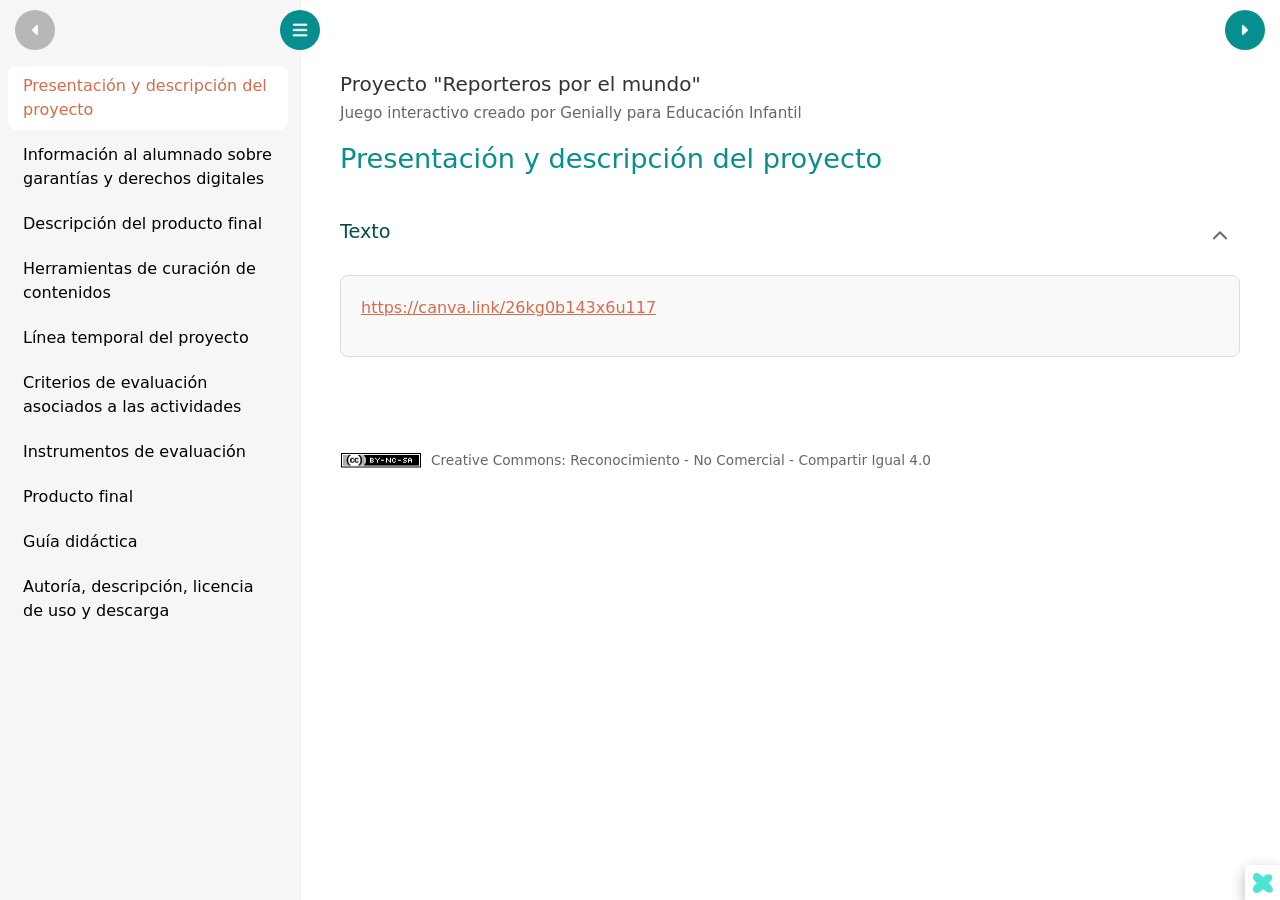
<file: index.html>
<!DOCTYPE html>
<html lang="es" id="exe-index">
<head>
<meta charset="utf-8">
<meta name="generator" content="eXeLearning v4.0.0">
<meta name="viewport" content="width=device-width, initial-scale=1">
<link rel="license" type="text/html" href="https://creativecommons.org/licenses/by-nc-sa/4.0/">
<title>Proyecto &quot;Reporteros por el mundo&quot;</title>
<link rel="icon" type="image/x-icon" href="libs/favicon.ico">
<meta name="description" content="Recurso educativo interactivo dirigido al alumnado de 5 años que, a través de un juego creado con Genially, promueve el conocimiento y la valoración de la diversidad cultural presente en el aula.">
<script>document.querySelector("html").classList.add("js");</script><script src="libs/jquery/jquery.min.js"> </script><script src="libs/common_i18n.js"> </script><script src="libs/common.js"> </script><script src="libs/exe_export.js"> </script><script src="libs/bootstrap/bootstrap.bundle.min.js"> </script><link rel="stylesheet" href="libs/bootstrap/bootstrap.min.css">
<script src="idevices/text/text.js"></script><link rel="stylesheet" href="idevices/text/text.css">
<link rel="stylesheet" href="content/css/base.css"><script src="theme/style.js"> </script><link rel="stylesheet" href="theme/style.css">
</head>
<body class="exe-export exe-web-site">
<script>document.body.className+=" js"</script>
<div class="exe-content exe-export pre-js siteNav-hidden"><a href="#page-mou9gl3y-jixqtzbwj" id="skipNav">Skip to content</a> <nav id="siteNav">
<ul>
<li class="active"> <a href="index.html" class="active main-node no-ch">Presentación y descripción del proyecto</a>
</li>
<li> <a href="html/informacion-al-alumnado-sobre-garantias-y-derechos.html" class="no-ch">Información al alumnado sobre garantías y derechos digitales</a>
</li>
<li> <a href="html/descripcion-del-producto-final.html" class="no-ch">Descripción del producto final</a>
</li>
<li> <a href="html/herramientas-de-curacion-de-contenidos.html" class="no-ch">Herramientas de curación de contenidos</a>
</li>
<li> <a href="html/linea-temporal-del-proyecto.html" class="no-ch">Línea temporal del proyecto</a>
</li>
<li> <a href="html/criterios-de-evaluacion-asociados-a-las-actividade.html" class="no-ch">Criterios de evaluación asociados a las actividades</a>
</li>
<li> <a href="html/instrumentos-de-evaluacion.html" class="no-ch">Instrumentos de evaluación</a>
</li>
<li> <a href="html/producto-final.html" class="no-ch">Producto final</a>
</li>
<li> <a href="html/guia-didactica.html" class="no-ch">Guía didáctica</a>
</li>
<li> <a href="html/autoria-descripcion-licencia-de-uso-y-descarga.html" class="no-ch">Autoría, descripción, licencia de uso y descarga</a>
</li>
</ul>
</nav><main id="page-mou9gl3y-jixqtzbwj" class="page"> 
<header class="main-header">
<div class="package-header"><p class="package-title">Proyecto &quot;Reporteros por el mundo&quot;</p>
<p class="package-subtitle">Juego interactivo creado por Genially para Educación Infantil</p></div>
<div class="page-header"><h1 class="page-title">Presentación y descripción del proyecto</h1></div>
</header><div id="page-content-page-mou9gl3y-jixqtzbwj" class="page-content">
<article id="block-1777984350361-n4fgbhfuq" class="box">
<header class="box-head no-icon">
<h1 class="box-title">Texto</h1>
<button class="box-toggle box-toggle-on" title="Toggle content">
<span>Toggle content</span>
</button></header>
<div class="box-content">
<div id="idevice-1777984350359-xe8jfmt2v" class="idevice_node text" data-idevice-path="idevices/text/" data-idevice-type="text" data-idevice-component-type="json" data-idevice-json-data="{&quot;ideviceId&quot;:&quot;idevice-1777984350359-xe8jfmt2v&quot;}">
<div class="exe-text-template">
    <p><a href="https://canva.link/26kg0b143x6u117" title="">https://canva.link/26kg0b143x6u117</a></p>
</div>
</div>
</div>
</article>
</div></main><div class="nav-buttons">
<span class="nav-button nav-button-left" aria-hidden="true"><span>Anterior</span></span>
<a href="html/informacion-al-alumnado-sobre-garantias-y-derechos.html" title="Siguiente" class="nav-button nav-button-right"><span>Siguiente</span></a>
</div>
<footer id="siteFooter"><div id="siteFooterContent"> <div id="packageLicense" class="cc cc-by-nc-sa"> <p> <span class="license-label">Licencia: </span><a href="https://creativecommons.org/licenses/by-nc-sa/4.0/" class="license">Creative Commons: Reconocimiento - no comercial - compartir igual 4.0</a></p>
</div>
</div></footer>
</div>
<p id="made-with-eXe"> <a href="https://exelearning.net/" target="_blank" rel="noopener"> <span>Creado con eXeLearning <span>(nueva ventana)</span></span></a></p>
</body>
</html>
</file>
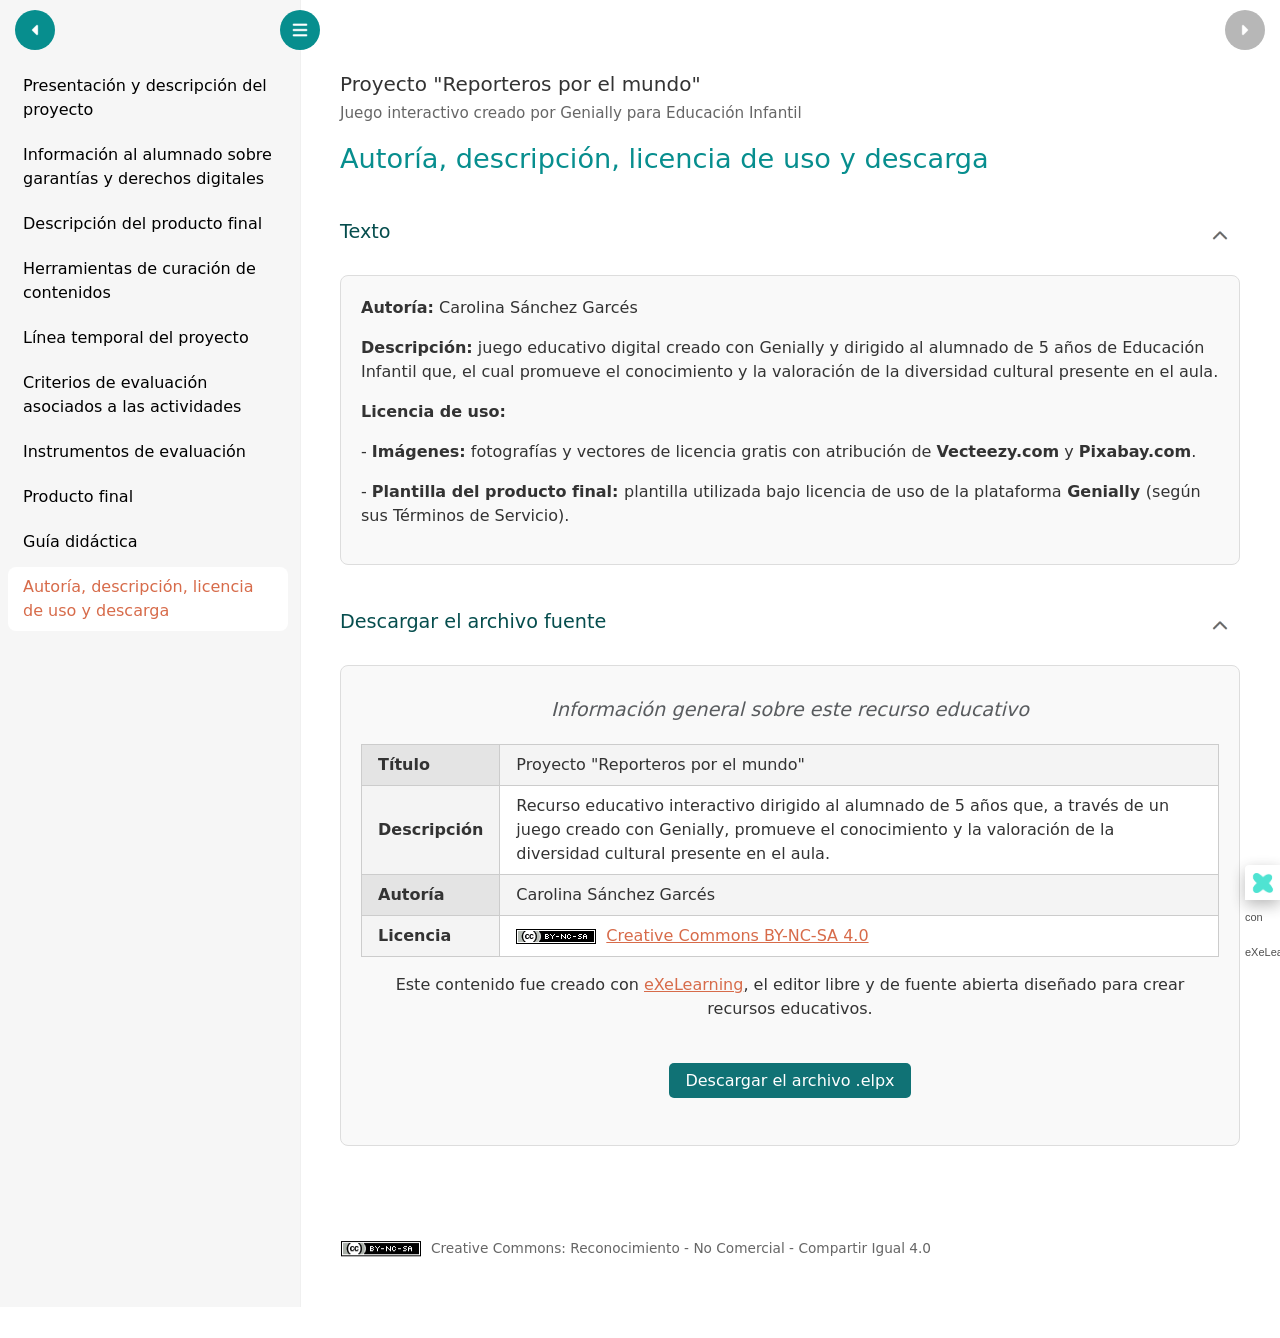
<file: autoria-descripcion-licencia-de-uso-y-descarga.html>
<!DOCTYPE html>
<html lang="es" id="exe-page-mou9gl4k-mrv1vuuxi">
<head>
<meta charset="utf-8">
<meta name="generator" content="eXeLearning v4.0.0">
<meta name="viewport" content="width=device-width, initial-scale=1">
<link rel="license" type="text/html" href="https://creativecommons.org/licenses/by-nc-sa/4.0/">
<title>Autoría, descripción, licencia de uso y descarga | Proyecto &quot;Reporteros por el mundo&quot;</title>
<link rel="icon" type="image/x-icon" href="../libs/favicon.ico">
<meta name="description" content="Recurso educativo interactivo dirigido al alumnado de 5 años que, a través de un juego creado con Genially, promueve el conocimiento y la valoración de la diversidad cultural presente en el aula.">
<script>document.querySelector("html").classList.add("js");</script><script src="../libs/jquery/jquery.min.js"> </script><script src="../libs/common_i18n.js"> </script><script src="../libs/common.js"> </script><script src="../libs/exe_export.js"> </script><script src="../libs/bootstrap/bootstrap.bundle.min.js"> </script><link rel="stylesheet" href="../libs/bootstrap/bootstrap.min.css">
<script src="../idevices/text/text.js"></script><link rel="stylesheet" href="../idevices/text/text.css">
<script src="../idevices/download-source-file/download-source-file.js"></script><link rel="stylesheet" href="../idevices/download-source-file/download-source-file.css">
<script src="../libs/fflate/fflate.umd.js"> </script>
<script src="../libs/exe_elpx_download/exe_elpx_download.js"> </script>
<script src="../libs/fflate/fflate.umd.js"> </script>
<script src="../libs/exe_elpx_download/exe_elpx_download.js"> </script>
<link rel="stylesheet" href="../content/css/base.css"><script src="../theme/style.js"> </script><link rel="stylesheet" href="../theme/style.css">
</head>
<body class="exe-export exe-web-site">
<script>document.body.className+=" js"</script>
<div class="exe-content exe-export pre-js siteNav-hidden"><a href="#page-mou9gl4k-mrv1vuuxi" id="skipNav">Skip to content</a> <nav id="siteNav">
<ul>
<li> <a href="../index.html" class="main-node no-ch">Presentación y descripción del proyecto</a>
</li>
<li> <a href="../html/informacion-al-alumnado-sobre-garantias-y-derechos.html" class="no-ch">Información al alumnado sobre garantías y derechos digitales</a>
</li>
<li> <a href="../html/descripcion-del-producto-final.html" class="no-ch">Descripción del producto final</a>
</li>
<li> <a href="../html/herramientas-de-curacion-de-contenidos.html" class="no-ch">Herramientas de curación de contenidos</a>
</li>
<li> <a href="../html/linea-temporal-del-proyecto.html" class="no-ch">Línea temporal del proyecto</a>
</li>
<li> <a href="../html/criterios-de-evaluacion-asociados-a-las-actividade.html" class="no-ch">Criterios de evaluación asociados a las actividades</a>
</li>
<li> <a href="../html/instrumentos-de-evaluacion.html" class="no-ch">Instrumentos de evaluación</a>
</li>
<li> <a href="../html/producto-final.html" class="no-ch">Producto final</a>
</li>
<li> <a href="../html/guia-didactica.html" class="no-ch">Guía didáctica</a>
</li>
<li class="active"> <a href="../html/autoria-descripcion-licencia-de-uso-y-descarga.html" class="active no-ch">Autoría, descripción, licencia de uso y descarga</a>
</li>
</ul>
</nav><main id="page-mou9gl4k-mrv1vuuxi" class="page"> 
<header class="main-header">
<div class="package-header"><p class="package-title">Proyecto &quot;Reporteros por el mundo&quot;</p>
<p class="package-subtitle">Juego interactivo creado por Genially para Educación Infantil</p></div>
<div class="page-header"><h1 class="page-title">Autoría, descripción, licencia de uso y descarga</h1></div>
</header><div id="page-content-page-mou9gl4k-mrv1vuuxi" class="page-content">
<article id="block-1778002224138-vbauv8f9u" class="box">
<header class="box-head no-icon">
<h1 class="box-title">Texto</h1>
<button class="box-toggle box-toggle-on" title="Toggle content">
<span>Toggle content</span>
</button></header>
<div class="box-content">
<div id="idevice-1778002224126-w56x3irpj" class="idevice_node text" data-idevice-path="../idevices/text/" data-idevice-type="text" data-idevice-component-type="json" data-idevice-json-data="{&quot;ideviceId&quot;:&quot;idevice-1778002224126-w56x3irpj&quot;}">
<div class="exe-text-template">
    <p><strong>Autoría:</strong> Carolina Sánchez Garcés</p>
<p><strong>Descripción:</strong> juego educativo digital creado con Genially y dirigido al alumnado de 5 años de Educación Infantil que, el cual promueve el conocimiento y la valoración de la diversidad cultural presente en el aula.</p>
<p><strong>Licencia de uso:</strong></p>
<p>- <strong>Imágenes:</strong> fotografías y vectores de licencia gratis con atribución de <strong>Vecteezy.com</strong> y <strong>Pixabay.com</strong>.</p>
<p>- <strong>Plantilla del producto final: </strong>plantilla utilizada bajo licencia de uso de la plataforma<strong> Genially </strong>(según sus Términos de Servicio).</p>
</div>
</div>
</div>
</article><article id="block-1778077959359-fjidys1kh" class="box">
<header class="box-head no-icon">
<h1 class="box-title">Descargar el archivo fuente</h1>
<button class="box-toggle box-toggle-on" title="Toggle content">
<span>Toggle content</span>
</button></header>
<div class="box-content">
<div id="idevice-1778077959355-g0uury0vj" class="idevice_node download-source-file" data-idevice-path="../idevices/download-source-file/" data-idevice-type="download-source-file">
<div class="exe-download-package-instructions"><table class="exe-table exe-package-info"><caption>Información general sobre este recurso educativo</caption>
<tbody>
<tr>
<th>Título</th>
<td><span class="exe-prop-title">Proyecto &quot;Reporteros por el mundo&quot;</span></td>
</tr>
<tr>
<th>Descripción</th>
<td><span class="exe-prop-description">Recurso educativo interactivo dirigido al alumnado de 5 años que, a través de un juego creado con Genially, promueve el conocimiento y la valoración de la diversidad cultural presente en el aula.</span></td>
</tr>
<tr>
<th>Autoría</th>
<td><span class="exe-prop-author">Carolina Sánchez Garcés</span></td>
</tr>
<tr>
<th>Licencia</th>
<td><span class="exe-prop-license"><a href="https://creativecommons.org/licenses/by-nc-sa/4.0/" rel="license" class="cc cc-by-nc-sa"><span></span>Creative Commons BY-NC-SA 4.0</a></span></td>
</tr>
</tbody>
</table>
<p style="text-align: center;">Este contenido fue creado con <a href="https://exelearning.net/">eXeLearning</a>, el editor libre y de fuente abierta diseñado para crear recursos educativos.</p></div><p class="exe-download-package-link"><a download="Proyecto &quot;Reporteros por el mundo&quot;.elpx" href="#" onclick="if(typeof downloadElpx==='function')downloadElpx();return false;" style="background-color:#107275;color:#ffffff;">Descargar el archivo .elpx</a></p>
</div>
</div>
</article>
</div></main><div class="nav-buttons">
<a href="../html/guia-didactica.html" title="Anterior" class="nav-button nav-button-left"><span>Anterior</span></a>
<span class="nav-button nav-button-right" aria-hidden="true"><span>Siguiente</span></span>
</div>
<footer id="siteFooter"><div id="siteFooterContent"> <div id="packageLicense" class="cc cc-by-nc-sa"> <p> <span class="license-label">Licencia: </span><a href="https://creativecommons.org/licenses/by-nc-sa/4.0/" class="license">Creative Commons: Reconocimiento - no comercial - compartir igual 4.0</a></p>
</div>
</div></footer>
</div>
<p id="made-with-eXe"> <a href="https://exelearning.net/" target="_blank" rel="noopener"> <span>Creado con eXeLearning <span>(nueva ventana)</span></span></a></p>
<script src="../libs/elpx-manifest.js"> </script>
</body>
</html>
</file>
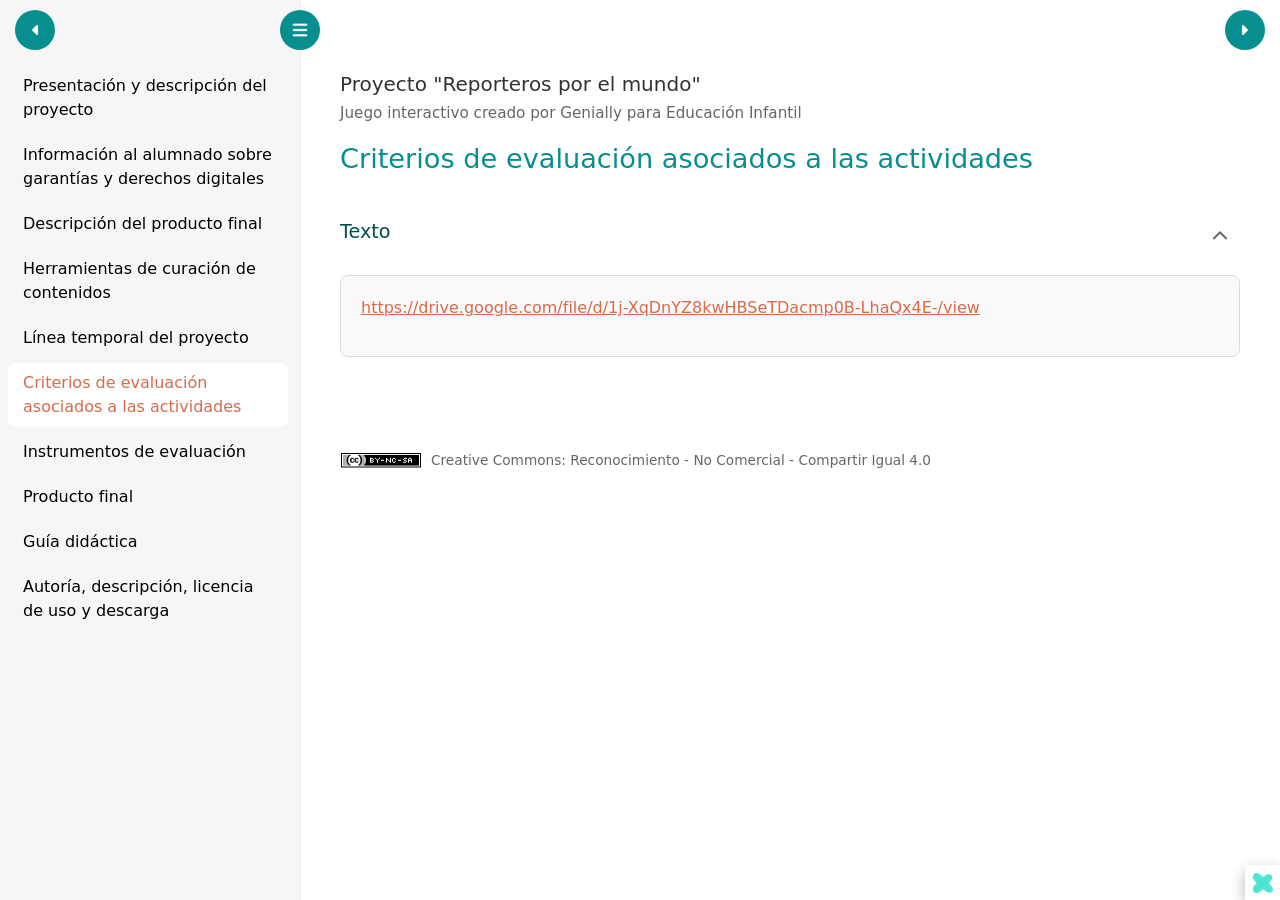
<file: criterios-de-evaluacion-asociados-a-las-actividade.html>
<!DOCTYPE html>
<html lang="es" id="exe-page-mou9gl4c-dib31cq0o">
<head>
<meta charset="utf-8">
<meta name="generator" content="eXeLearning v4.0.0">
<meta name="viewport" content="width=device-width, initial-scale=1">
<link rel="license" type="text/html" href="https://creativecommons.org/licenses/by-nc-sa/4.0/">
<title>Criterios de evaluación asociados a las actividades | Proyecto &quot;Reporteros por el mundo&quot;</title>
<link rel="icon" type="image/x-icon" href="../libs/favicon.ico">
<meta name="description" content="Recurso educativo interactivo dirigido al alumnado de 5 años que, a través de un juego creado con Genially, promueve el conocimiento y la valoración de la diversidad cultural presente en el aula.">
<script>document.querySelector("html").classList.add("js");</script><script src="../libs/jquery/jquery.min.js"> </script><script src="../libs/common_i18n.js"> </script><script src="../libs/common.js"> </script><script src="../libs/exe_export.js"> </script><script src="../libs/bootstrap/bootstrap.bundle.min.js"> </script><link rel="stylesheet" href="../libs/bootstrap/bootstrap.min.css">
<script src="../idevices/text/text.js"></script><link rel="stylesheet" href="../idevices/text/text.css">
<link rel="stylesheet" href="../content/css/base.css"><script src="../theme/style.js"> </script><link rel="stylesheet" href="../theme/style.css">
</head>
<body class="exe-export exe-web-site">
<script>document.body.className+=" js"</script>
<div class="exe-content exe-export pre-js siteNav-hidden"><a href="#page-mou9gl4c-dib31cq0o" id="skipNav">Skip to content</a> <nav id="siteNav">
<ul>
<li> <a href="../index.html" class="main-node no-ch">Presentación y descripción del proyecto</a>
</li>
<li> <a href="../html/informacion-al-alumnado-sobre-garantias-y-derechos.html" class="no-ch">Información al alumnado sobre garantías y derechos digitales</a>
</li>
<li> <a href="../html/descripcion-del-producto-final.html" class="no-ch">Descripción del producto final</a>
</li>
<li> <a href="../html/herramientas-de-curacion-de-contenidos.html" class="no-ch">Herramientas de curación de contenidos</a>
</li>
<li> <a href="../html/linea-temporal-del-proyecto.html" class="no-ch">Línea temporal del proyecto</a>
</li>
<li class="active"> <a href="../html/criterios-de-evaluacion-asociados-a-las-actividade.html" class="active no-ch">Criterios de evaluación asociados a las actividades</a>
</li>
<li> <a href="../html/instrumentos-de-evaluacion.html" class="no-ch">Instrumentos de evaluación</a>
</li>
<li> <a href="../html/producto-final.html" class="no-ch">Producto final</a>
</li>
<li> <a href="../html/guia-didactica.html" class="no-ch">Guía didáctica</a>
</li>
<li> <a href="../html/autoria-descripcion-licencia-de-uso-y-descarga.html" class="no-ch">Autoría, descripción, licencia de uso y descarga</a>
</li>
</ul>
</nav><main id="page-mou9gl4c-dib31cq0o" class="page"> 
<header class="main-header">
<div class="package-header"><p class="package-title">Proyecto &quot;Reporteros por el mundo&quot;</p>
<p class="package-subtitle">Juego interactivo creado por Genially para Educación Infantil</p></div>
<div class="page-header"><h1 class="page-title">Criterios de evaluación asociados a las actividades</h1></div>
</header><div id="page-content-page-mou9gl4c-dib31cq0o" class="page-content">
<article id="block-1777993384700-lecdecq74" class="box">
<header class="box-head no-icon">
<h1 class="box-title">Texto</h1>
<button class="box-toggle box-toggle-on" title="Toggle content">
<span>Toggle content</span>
</button></header>
<div class="box-content">
<div id="idevice-1777993384696-bh5l1gk1h" class="idevice_node text" data-idevice-path="../idevices/text/" data-idevice-type="text" data-idevice-component-type="json" data-idevice-json-data="{&quot;ideviceId&quot;:&quot;idevice-1777993384696-bh5l1gk1h&quot;}">
<div class="exe-text-template">
    <p><a href="https://drive.google.com/file/d/1j-XqDnYZ8kwHBSeTDacmp0B-LhaQx4E-/view" title="">https://drive.google.com/file/d/1j-XqDnYZ8kwHBSeTDacmp0B-LhaQx4E-/view</a></p>
</div>
</div>
</div>
</article>
</div></main><div class="nav-buttons">
<a href="../html/linea-temporal-del-proyecto.html" title="Anterior" class="nav-button nav-button-left"><span>Anterior</span></a>
<a href="../html/instrumentos-de-evaluacion.html" title="Siguiente" class="nav-button nav-button-right"><span>Siguiente</span></a>
</div>
<footer id="siteFooter"><div id="siteFooterContent"> <div id="packageLicense" class="cc cc-by-nc-sa"> <p> <span class="license-label">Licencia: </span><a href="https://creativecommons.org/licenses/by-nc-sa/4.0/" class="license">Creative Commons: Reconocimiento - no comercial - compartir igual 4.0</a></p>
</div>
</div></footer>
</div>
<p id="made-with-eXe"> <a href="https://exelearning.net/" target="_blank" rel="noopener"> <span>Creado con eXeLearning <span>(nueva ventana)</span></span></a></p>
</body>
</html>
</file>
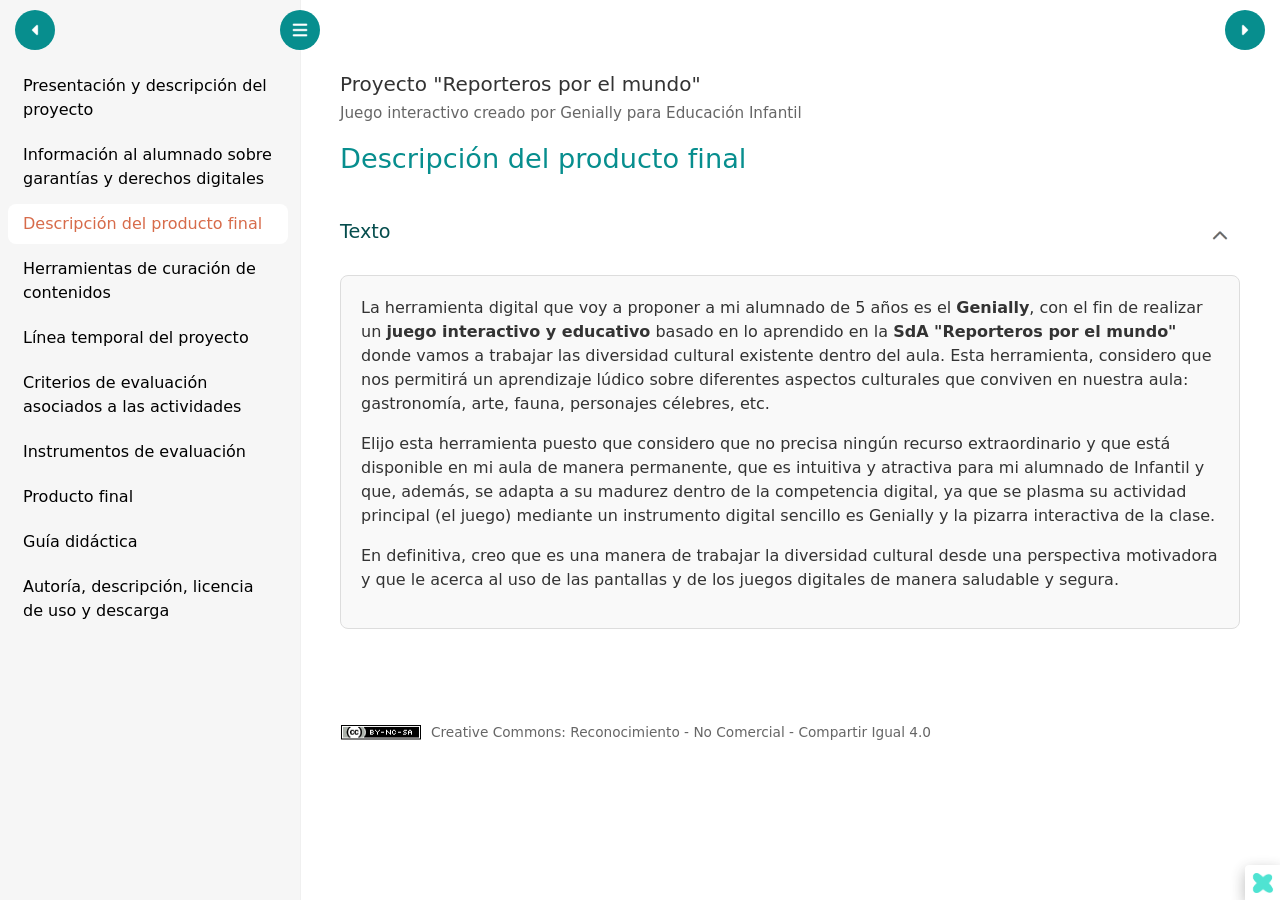
<file: descripcion-del-producto-final.html>
<!DOCTYPE html>
<html lang="es" id="exe-page-mou9gl48-xp9zvwjzy">
<head>
<meta charset="utf-8">
<meta name="generator" content="eXeLearning v4.0.0">
<meta name="viewport" content="width=device-width, initial-scale=1">
<link rel="license" type="text/html" href="https://creativecommons.org/licenses/by-nc-sa/4.0/">
<title>Descripción del producto final | Proyecto &quot;Reporteros por el mundo&quot;</title>
<link rel="icon" type="image/x-icon" href="../libs/favicon.ico">
<meta name="description" content="Recurso educativo interactivo dirigido al alumnado de 5 años que, a través de un juego creado con Genially, promueve el conocimiento y la valoración de la diversidad cultural presente en el aula.">
<script>document.querySelector("html").classList.add("js");</script><script src="../libs/jquery/jquery.min.js"> </script><script src="../libs/common_i18n.js"> </script><script src="../libs/common.js"> </script><script src="../libs/exe_export.js"> </script><script src="../libs/bootstrap/bootstrap.bundle.min.js"> </script><link rel="stylesheet" href="../libs/bootstrap/bootstrap.min.css">
<script src="../idevices/text/text.js"></script><link rel="stylesheet" href="../idevices/text/text.css">
<link rel="stylesheet" href="../content/css/base.css"><script src="../theme/style.js"> </script><link rel="stylesheet" href="../theme/style.css">
</head>
<body class="exe-export exe-web-site">
<script>document.body.className+=" js"</script>
<div class="exe-content exe-export pre-js siteNav-hidden"><a href="#page-mou9gl48-xp9zvwjzy" id="skipNav">Skip to content</a> <nav id="siteNav">
<ul>
<li> <a href="../index.html" class="main-node no-ch">Presentación y descripción del proyecto</a>
</li>
<li> <a href="../html/informacion-al-alumnado-sobre-garantias-y-derechos.html" class="no-ch">Información al alumnado sobre garantías y derechos digitales</a>
</li>
<li class="active"> <a href="../html/descripcion-del-producto-final.html" class="active no-ch">Descripción del producto final</a>
</li>
<li> <a href="../html/herramientas-de-curacion-de-contenidos.html" class="no-ch">Herramientas de curación de contenidos</a>
</li>
<li> <a href="../html/linea-temporal-del-proyecto.html" class="no-ch">Línea temporal del proyecto</a>
</li>
<li> <a href="../html/criterios-de-evaluacion-asociados-a-las-actividade.html" class="no-ch">Criterios de evaluación asociados a las actividades</a>
</li>
<li> <a href="../html/instrumentos-de-evaluacion.html" class="no-ch">Instrumentos de evaluación</a>
</li>
<li> <a href="../html/producto-final.html" class="no-ch">Producto final</a>
</li>
<li> <a href="../html/guia-didactica.html" class="no-ch">Guía didáctica</a>
</li>
<li> <a href="../html/autoria-descripcion-licencia-de-uso-y-descarga.html" class="no-ch">Autoría, descripción, licencia de uso y descarga</a>
</li>
</ul>
</nav><main id="page-mou9gl48-xp9zvwjzy" class="page"> 
<header class="main-header">
<div class="package-header"><p class="package-title">Proyecto &quot;Reporteros por el mundo&quot;</p>
<p class="package-subtitle">Juego interactivo creado por Genially para Educación Infantil</p></div>
<div class="page-header"><h1 class="page-title">Descripción del producto final</h1></div>
</header><div id="page-content-page-mou9gl48-xp9zvwjzy" class="page-content">
<article id="block-1777992386504-ipq7sqeq9" class="box">
<header class="box-head no-icon">
<h1 class="box-title">Texto</h1>
<button class="box-toggle box-toggle-on" title="Toggle content">
<span>Toggle content</span>
</button></header>
<div class="box-content">
<div id="idevice-1777992386499-w4hrx6f3j" class="idevice_node text" data-idevice-path="../idevices/text/" data-idevice-type="text" data-idevice-component-type="json" data-idevice-json-data="{&quot;ideviceId&quot;:&quot;idevice-1777992386499-w4hrx6f3j&quot;}">
<div class="exe-text-template">
    <p>La herramienta digital que voy a proponer a mi alumnado de 5 años es el <strong>Genially</strong>, con el fin de realizar un <strong>juego interactivo y educativo</strong> basado en lo aprendido en la <strong>SdA "Reporteros por el mundo"</strong> donde vamos a trabajar las diversidad cultural existente dentro del aula. Esta herramienta, considero que nos permitirá un aprendizaje lúdico sobre diferentes aspectos culturales que conviven en nuestra aula: gastronomía, arte, fauna, personajes célebres, etc.</p>
<p>Elijo esta herramienta puesto que considero que no precisa ningún recurso extraordinario y que está disponible en mi aula de manera permanente, que es intuitiva y atractiva para mi alumnado de Infantil y que, además, se adapta a su madurez dentro de la competencia digital, ya que se plasma su actividad principal (el juego) mediante un instrumento digital sencillo es Genially y la pizarra interactiva de la clase.</p>
<p>En definitiva, creo que es una manera de trabajar la diversidad cultural desde una perspectiva motivadora y que le acerca al uso de las pantallas y de los juegos digitales de manera saludable y segura.</p>
</div>
</div>
</div>
</article>
</div></main><div class="nav-buttons">
<a href="../html/informacion-al-alumnado-sobre-garantias-y-derechos.html" title="Anterior" class="nav-button nav-button-left"><span>Anterior</span></a>
<a href="../html/herramientas-de-curacion-de-contenidos.html" title="Siguiente" class="nav-button nav-button-right"><span>Siguiente</span></a>
</div>
<footer id="siteFooter"><div id="siteFooterContent"> <div id="packageLicense" class="cc cc-by-nc-sa"> <p> <span class="license-label">Licencia: </span><a href="https://creativecommons.org/licenses/by-nc-sa/4.0/" class="license">Creative Commons: Reconocimiento - no comercial - compartir igual 4.0</a></p>
</div>
</div></footer>
</div>
<p id="made-with-eXe"> <a href="https://exelearning.net/" target="_blank" rel="noopener"> <span>Creado con eXeLearning <span>(nueva ventana)</span></span></a></p>
</body>
</html>
</file>
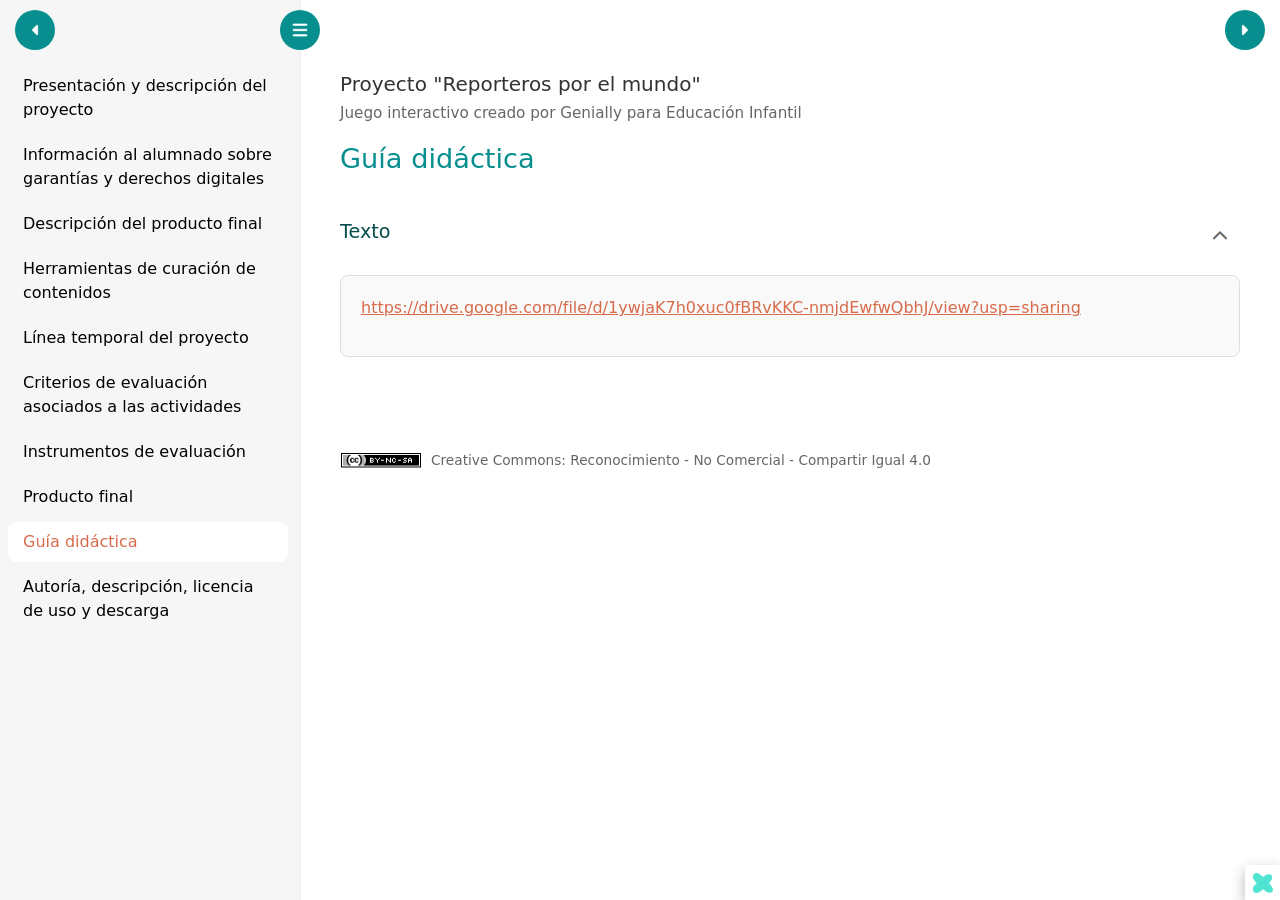
<file: guia-didactica.html>
<!DOCTYPE html>
<html lang="es" id="exe-page-mou9gl4i-x4kkmveyq">
<head>
<meta charset="utf-8">
<meta name="generator" content="eXeLearning v4.0.0">
<meta name="viewport" content="width=device-width, initial-scale=1">
<link rel="license" type="text/html" href="https://creativecommons.org/licenses/by-nc-sa/4.0/">
<title>Guía didáctica | Proyecto &quot;Reporteros por el mundo&quot;</title>
<link rel="icon" type="image/x-icon" href="../libs/favicon.ico">
<meta name="description" content="Recurso educativo interactivo dirigido al alumnado de 5 años que, a través de un juego creado con Genially, promueve el conocimiento y la valoración de la diversidad cultural presente en el aula.">
<script>document.querySelector("html").classList.add("js");</script><script src="../libs/jquery/jquery.min.js"> </script><script src="../libs/common_i18n.js"> </script><script src="../libs/common.js"> </script><script src="../libs/exe_export.js"> </script><script src="../libs/bootstrap/bootstrap.bundle.min.js"> </script><link rel="stylesheet" href="../libs/bootstrap/bootstrap.min.css">
<script src="../idevices/text/text.js"></script><link rel="stylesheet" href="../idevices/text/text.css">
<link rel="stylesheet" href="../content/css/base.css"><script src="../theme/style.js"> </script><link rel="stylesheet" href="../theme/style.css">
</head>
<body class="exe-export exe-web-site">
<script>document.body.className+=" js"</script>
<div class="exe-content exe-export pre-js siteNav-hidden"><a href="#page-mou9gl4i-x4kkmveyq" id="skipNav">Skip to content</a> <nav id="siteNav">
<ul>
<li> <a href="../index.html" class="main-node no-ch">Presentación y descripción del proyecto</a>
</li>
<li> <a href="../html/informacion-al-alumnado-sobre-garantias-y-derechos.html" class="no-ch">Información al alumnado sobre garantías y derechos digitales</a>
</li>
<li> <a href="../html/descripcion-del-producto-final.html" class="no-ch">Descripción del producto final</a>
</li>
<li> <a href="../html/herramientas-de-curacion-de-contenidos.html" class="no-ch">Herramientas de curación de contenidos</a>
</li>
<li> <a href="../html/linea-temporal-del-proyecto.html" class="no-ch">Línea temporal del proyecto</a>
</li>
<li> <a href="../html/criterios-de-evaluacion-asociados-a-las-actividade.html" class="no-ch">Criterios de evaluación asociados a las actividades</a>
</li>
<li> <a href="../html/instrumentos-de-evaluacion.html" class="no-ch">Instrumentos de evaluación</a>
</li>
<li> <a href="../html/producto-final.html" class="no-ch">Producto final</a>
</li>
<li class="active"> <a href="../html/guia-didactica.html" class="active no-ch">Guía didáctica</a>
</li>
<li> <a href="../html/autoria-descripcion-licencia-de-uso-y-descarga.html" class="no-ch">Autoría, descripción, licencia de uso y descarga</a>
</li>
</ul>
</nav><main id="page-mou9gl4i-x4kkmveyq" class="page"> 
<header class="main-header">
<div class="package-header"><p class="package-title">Proyecto &quot;Reporteros por el mundo&quot;</p>
<p class="package-subtitle">Juego interactivo creado por Genially para Educación Infantil</p></div>
<div class="page-header"><h1 class="page-title">Guía didáctica</h1></div>
</header><div id="page-content-page-mou9gl4i-x4kkmveyq" class="page-content">
<article id="block-1777999272015-svglppuep" class="box">
<header class="box-head no-icon">
<h1 class="box-title">Texto</h1>
<button class="box-toggle box-toggle-on" title="Toggle content">
<span>Toggle content</span>
</button></header>
<div class="box-content">
<div id="idevice-1777999271983-mqmqvhwqt" class="idevice_node text" data-idevice-path="../idevices/text/" data-idevice-type="text" data-idevice-component-type="json" data-idevice-json-data="{&quot;ideviceId&quot;:&quot;idevice-1777999271983-mqmqvhwqt&quot;}">
<div class="exe-text-template">
    <p><a href="https://drive.google.com/file/d/1ywjaK7h0xuc0fBRvKKC-nmjdEwfwQbhJ/view?usp=sharing" title="">https://drive.google.com/file/d/1ywjaK7h0xuc0fBRvKKC-nmjdEwfwQbhJ/view?usp=sharing</a></p>
</div>
</div>
</div>
</article>
</div></main><div class="nav-buttons">
<a href="../html/producto-final.html" title="Anterior" class="nav-button nav-button-left"><span>Anterior</span></a>
<a href="../html/autoria-descripcion-licencia-de-uso-y-descarga.html" title="Siguiente" class="nav-button nav-button-right"><span>Siguiente</span></a>
</div>
<footer id="siteFooter"><div id="siteFooterContent"> <div id="packageLicense" class="cc cc-by-nc-sa"> <p> <span class="license-label">Licencia: </span><a href="https://creativecommons.org/licenses/by-nc-sa/4.0/" class="license">Creative Commons: Reconocimiento - no comercial - compartir igual 4.0</a></p>
</div>
</div></footer>
</div>
<p id="made-with-eXe"> <a href="https://exelearning.net/" target="_blank" rel="noopener"> <span>Creado con eXeLearning <span>(nueva ventana)</span></span></a></p>
</body>
</html>
</file>
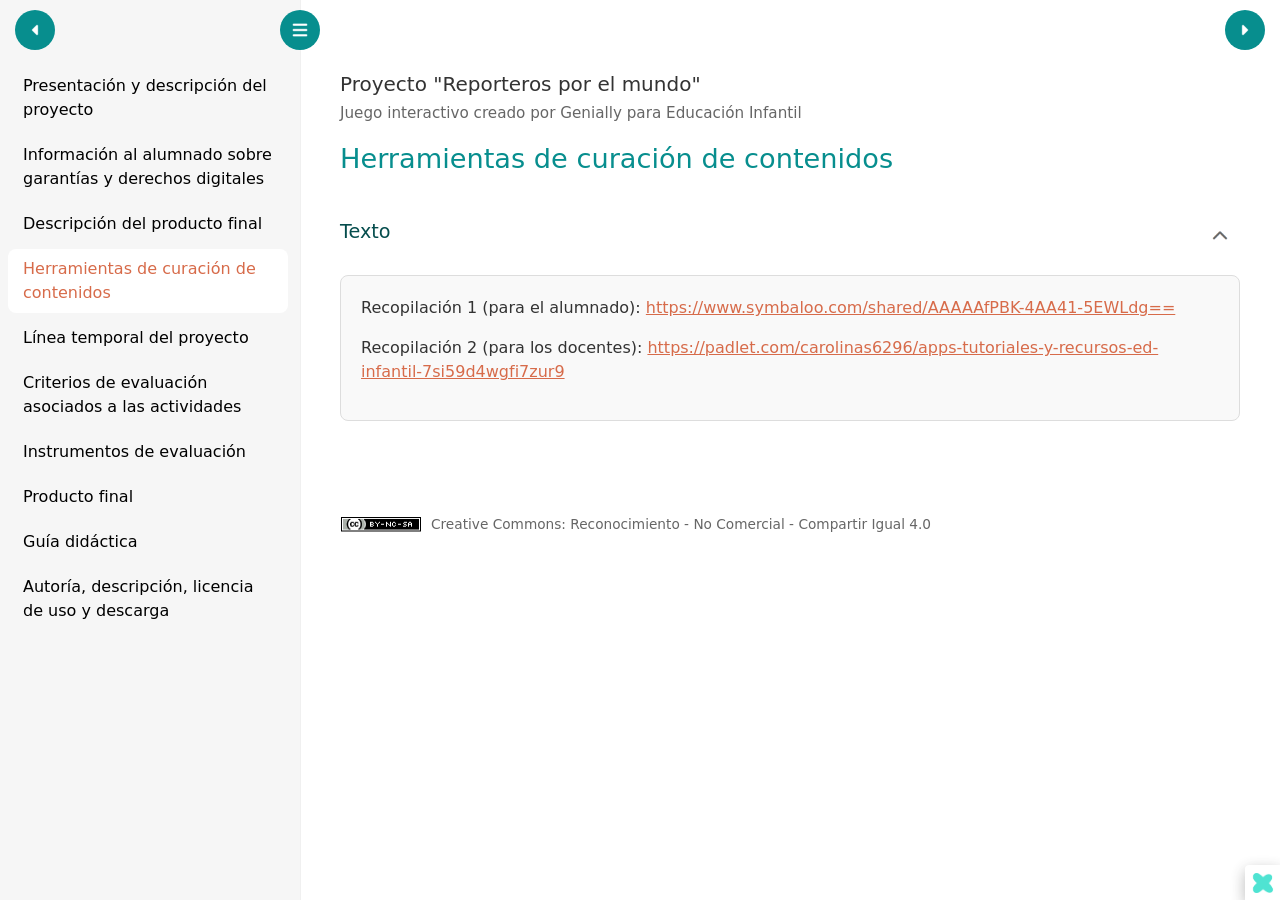
<file: herramientas-de-curacion-de-contenidos.html>
<!DOCTYPE html>
<html lang="es" id="exe-page-mou9gl49-jbxe34x9n">
<head>
<meta charset="utf-8">
<meta name="generator" content="eXeLearning v4.0.0">
<meta name="viewport" content="width=device-width, initial-scale=1">
<link rel="license" type="text/html" href="https://creativecommons.org/licenses/by-nc-sa/4.0/">
<title>Herramientas de curación de contenidos | Proyecto &quot;Reporteros por el mundo&quot;</title>
<link rel="icon" type="image/x-icon" href="../libs/favicon.ico">
<meta name="description" content="Recurso educativo interactivo dirigido al alumnado de 5 años que, a través de un juego creado con Genially, promueve el conocimiento y la valoración de la diversidad cultural presente en el aula.">
<script>document.querySelector("html").classList.add("js");</script><script src="../libs/jquery/jquery.min.js"> </script><script src="../libs/common_i18n.js"> </script><script src="../libs/common.js"> </script><script src="../libs/exe_export.js"> </script><script src="../libs/bootstrap/bootstrap.bundle.min.js"> </script><link rel="stylesheet" href="../libs/bootstrap/bootstrap.min.css">
<script src="../idevices/text/text.js"></script><link rel="stylesheet" href="../idevices/text/text.css">
<link rel="stylesheet" href="../content/css/base.css"><script src="../theme/style.js"> </script><link rel="stylesheet" href="../theme/style.css">
</head>
<body class="exe-export exe-web-site">
<script>document.body.className+=" js"</script>
<div class="exe-content exe-export pre-js siteNav-hidden"><a href="#page-mou9gl49-jbxe34x9n" id="skipNav">Skip to content</a> <nav id="siteNav">
<ul>
<li> <a href="../index.html" class="main-node no-ch">Presentación y descripción del proyecto</a>
</li>
<li> <a href="../html/informacion-al-alumnado-sobre-garantias-y-derechos.html" class="no-ch">Información al alumnado sobre garantías y derechos digitales</a>
</li>
<li> <a href="../html/descripcion-del-producto-final.html" class="no-ch">Descripción del producto final</a>
</li>
<li class="active"> <a href="../html/herramientas-de-curacion-de-contenidos.html" class="active no-ch">Herramientas de curación de contenidos</a>
</li>
<li> <a href="../html/linea-temporal-del-proyecto.html" class="no-ch">Línea temporal del proyecto</a>
</li>
<li> <a href="../html/criterios-de-evaluacion-asociados-a-las-actividade.html" class="no-ch">Criterios de evaluación asociados a las actividades</a>
</li>
<li> <a href="../html/instrumentos-de-evaluacion.html" class="no-ch">Instrumentos de evaluación</a>
</li>
<li> <a href="../html/producto-final.html" class="no-ch">Producto final</a>
</li>
<li> <a href="../html/guia-didactica.html" class="no-ch">Guía didáctica</a>
</li>
<li> <a href="../html/autoria-descripcion-licencia-de-uso-y-descarga.html" class="no-ch">Autoría, descripción, licencia de uso y descarga</a>
</li>
</ul>
</nav><main id="page-mou9gl49-jbxe34x9n" class="page"> 
<header class="main-header">
<div class="package-header"><p class="package-title">Proyecto &quot;Reporteros por el mundo&quot;</p>
<p class="package-subtitle">Juego interactivo creado por Genially para Educación Infantil</p></div>
<div class="page-header"><h1 class="page-title">Herramientas de curación de contenidos</h1></div>
</header><div id="page-content-page-mou9gl49-jbxe34x9n" class="page-content">
<article id="block-1777992485196-s76acnejn" class="box">
<header class="box-head no-icon">
<h1 class="box-title">Texto</h1>
<button class="box-toggle box-toggle-on" title="Toggle content">
<span>Toggle content</span>
</button></header>
<div class="box-content">
<div id="idevice-1777992485191-ow3zgi7bz" class="idevice_node text" data-idevice-path="../idevices/text/" data-idevice-type="text" data-idevice-component-type="json" data-idevice-json-data="{&quot;ideviceId&quot;:&quot;idevice-1777992485191-ow3zgi7bz&quot;}">
<div class="exe-text-template">
    <p>Recopilación 1 (para el alumnado): <a href="https://www.symbaloo.com/shared/AAAAAfPBK-4AA41-5EWLdg==" title="">https://www.symbaloo.com/shared/AAAAAfPBK-4AA41-5EWLdg==</a></p>
<p>Recopilación 2 (para los docentes): <a href="https://padlet.com/carolinas6296/apps-tutoriales-y-recursos-ed-infantil-7si59d4wgfi7zur9" title="">https://padlet.com/carolinas6296/apps-tutoriales-y-recursos-ed-infantil-7si59d4wgfi7zur9</a></p>
</div>
</div>
</div>
</article>
</div></main><div class="nav-buttons">
<a href="../html/descripcion-del-producto-final.html" title="Anterior" class="nav-button nav-button-left"><span>Anterior</span></a>
<a href="../html/linea-temporal-del-proyecto.html" title="Siguiente" class="nav-button nav-button-right"><span>Siguiente</span></a>
</div>
<footer id="siteFooter"><div id="siteFooterContent"> <div id="packageLicense" class="cc cc-by-nc-sa"> <p> <span class="license-label">Licencia: </span><a href="https://creativecommons.org/licenses/by-nc-sa/4.0/" class="license">Creative Commons: Reconocimiento - no comercial - compartir igual 4.0</a></p>
</div>
</div></footer>
</div>
<p id="made-with-eXe"> <a href="https://exelearning.net/" target="_blank" rel="noopener"> <span>Creado con eXeLearning <span>(nueva ventana)</span></span></a></p>
</body>
</html>
</file>
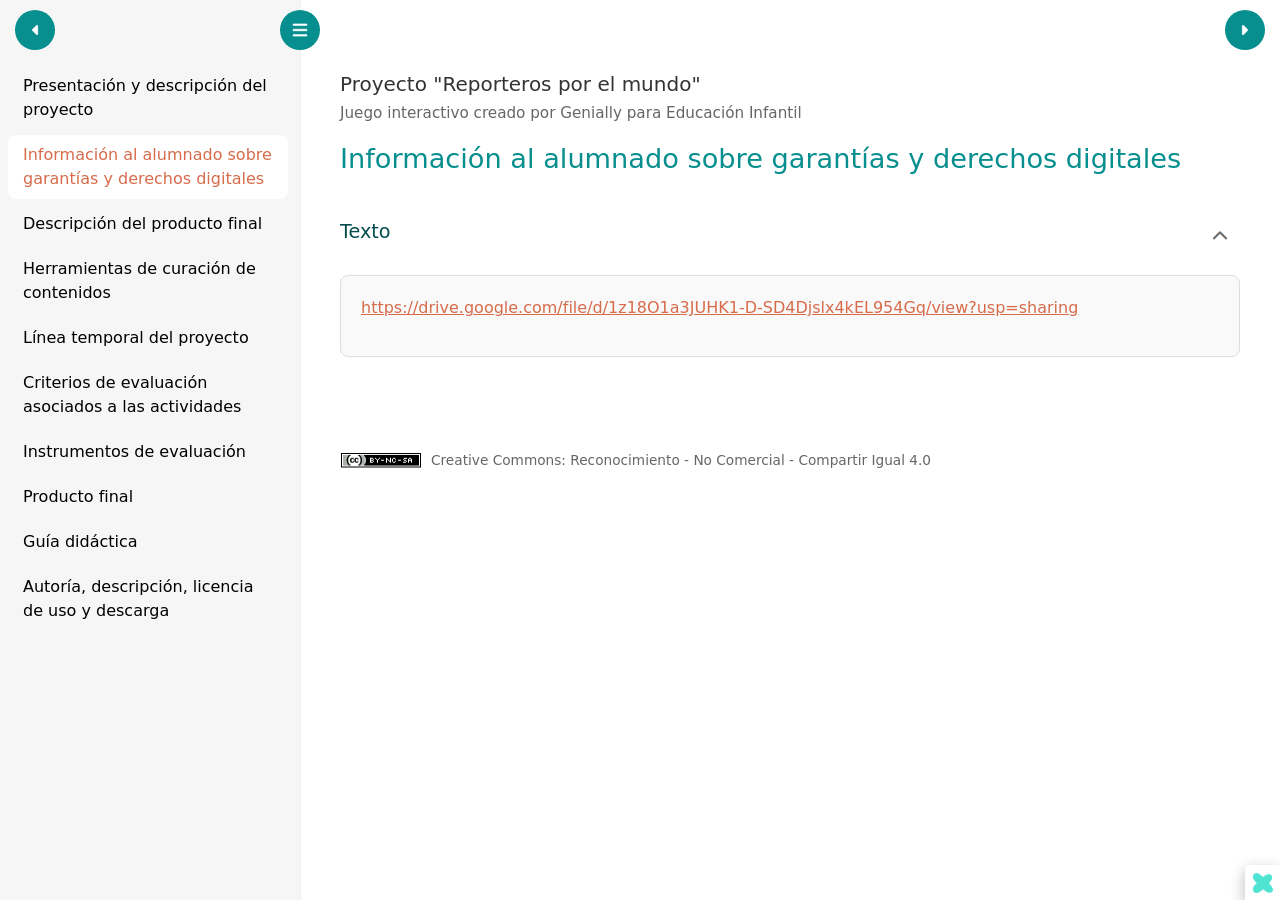
<file: informacion-al-alumnado-sobre-garantias-y-derechos.html>
<!DOCTYPE html>
<html lang="es" id="exe-page-mou9gl47-hydjht5dp">
<head>
<meta charset="utf-8">
<meta name="generator" content="eXeLearning v4.0.0">
<meta name="viewport" content="width=device-width, initial-scale=1">
<link rel="license" type="text/html" href="https://creativecommons.org/licenses/by-nc-sa/4.0/">
<title>Información al alumnado sobre garantías y derechos digitales | Proyecto &quot;Reporteros por el mundo&quot;</title>
<link rel="icon" type="image/x-icon" href="../libs/favicon.ico">
<meta name="description" content="Recurso educativo interactivo dirigido al alumnado de 5 años que, a través de un juego creado con Genially, promueve el conocimiento y la valoración de la diversidad cultural presente en el aula.">
<script>document.querySelector("html").classList.add("js");</script><script src="../libs/jquery/jquery.min.js"> </script><script src="../libs/common_i18n.js"> </script><script src="../libs/common.js"> </script><script src="../libs/exe_export.js"> </script><script src="../libs/bootstrap/bootstrap.bundle.min.js"> </script><link rel="stylesheet" href="../libs/bootstrap/bootstrap.min.css">
<script src="../idevices/text/text.js"></script><link rel="stylesheet" href="../idevices/text/text.css">
<link rel="stylesheet" href="../content/css/base.css"><script src="../theme/style.js"> </script><link rel="stylesheet" href="../theme/style.css">
</head>
<body class="exe-export exe-web-site">
<script>document.body.className+=" js"</script>
<div class="exe-content exe-export pre-js siteNav-hidden"><a href="#page-mou9gl47-hydjht5dp" id="skipNav">Skip to content</a> <nav id="siteNav">
<ul>
<li> <a href="../index.html" class="main-node no-ch">Presentación y descripción del proyecto</a>
</li>
<li class="active"> <a href="../html/informacion-al-alumnado-sobre-garantias-y-derechos.html" class="active no-ch">Información al alumnado sobre garantías y derechos digitales</a>
</li>
<li> <a href="../html/descripcion-del-producto-final.html" class="no-ch">Descripción del producto final</a>
</li>
<li> <a href="../html/herramientas-de-curacion-de-contenidos.html" class="no-ch">Herramientas de curación de contenidos</a>
</li>
<li> <a href="../html/linea-temporal-del-proyecto.html" class="no-ch">Línea temporal del proyecto</a>
</li>
<li> <a href="../html/criterios-de-evaluacion-asociados-a-las-actividade.html" class="no-ch">Criterios de evaluación asociados a las actividades</a>
</li>
<li> <a href="../html/instrumentos-de-evaluacion.html" class="no-ch">Instrumentos de evaluación</a>
</li>
<li> <a href="../html/producto-final.html" class="no-ch">Producto final</a>
</li>
<li> <a href="../html/guia-didactica.html" class="no-ch">Guía didáctica</a>
</li>
<li> <a href="../html/autoria-descripcion-licencia-de-uso-y-descarga.html" class="no-ch">Autoría, descripción, licencia de uso y descarga</a>
</li>
</ul>
</nav><main id="page-mou9gl47-hydjht5dp" class="page"> 
<header class="main-header">
<div class="package-header"><p class="package-title">Proyecto &quot;Reporteros por el mundo&quot;</p>
<p class="package-subtitle">Juego interactivo creado por Genially para Educación Infantil</p></div>
<div class="page-header"><h1 class="page-title">Información al alumnado sobre garantías y derechos digitales</h1></div>
</header><div id="page-content-page-mou9gl47-hydjht5dp" class="page-content">
<article id="block-1777992295583-2frkrc6ln" class="box">
<header class="box-head no-icon">
<h1 class="box-title">Texto</h1>
<button class="box-toggle box-toggle-on" title="Toggle content">
<span>Toggle content</span>
</button></header>
<div class="box-content">
<div id="idevice-1777992295575-pwhtj60y3" class="idevice_node text" data-idevice-path="../idevices/text/" data-idevice-type="text" data-idevice-component-type="json" data-idevice-json-data="{&quot;ideviceId&quot;:&quot;idevice-1777992295575-pwhtj60y3&quot;}">
<div class="exe-text-template">
    <p><a href="https://drive.google.com/file/d/1z18O1a3JUHK1-D-SD4Djslx4kEL954Gq/view?usp=sharing" title="">https://drive.google.com/file/d/1z18O1a3JUHK1-D-SD4Djslx4kEL954Gq/view?usp=sharing</a></p>
</div>
</div>
</div>
</article>
</div></main><div class="nav-buttons">
<a href="../index.html" title="Anterior" class="nav-button nav-button-left"><span>Anterior</span></a>
<a href="../html/descripcion-del-producto-final.html" title="Siguiente" class="nav-button nav-button-right"><span>Siguiente</span></a>
</div>
<footer id="siteFooter"><div id="siteFooterContent"> <div id="packageLicense" class="cc cc-by-nc-sa"> <p> <span class="license-label">Licencia: </span><a href="https://creativecommons.org/licenses/by-nc-sa/4.0/" class="license">Creative Commons: Reconocimiento - no comercial - compartir igual 4.0</a></p>
</div>
</div></footer>
</div>
<p id="made-with-eXe"> <a href="https://exelearning.net/" target="_blank" rel="noopener"> <span>Creado con eXeLearning <span>(nueva ventana)</span></span></a></p>
</body>
</html>
</file>
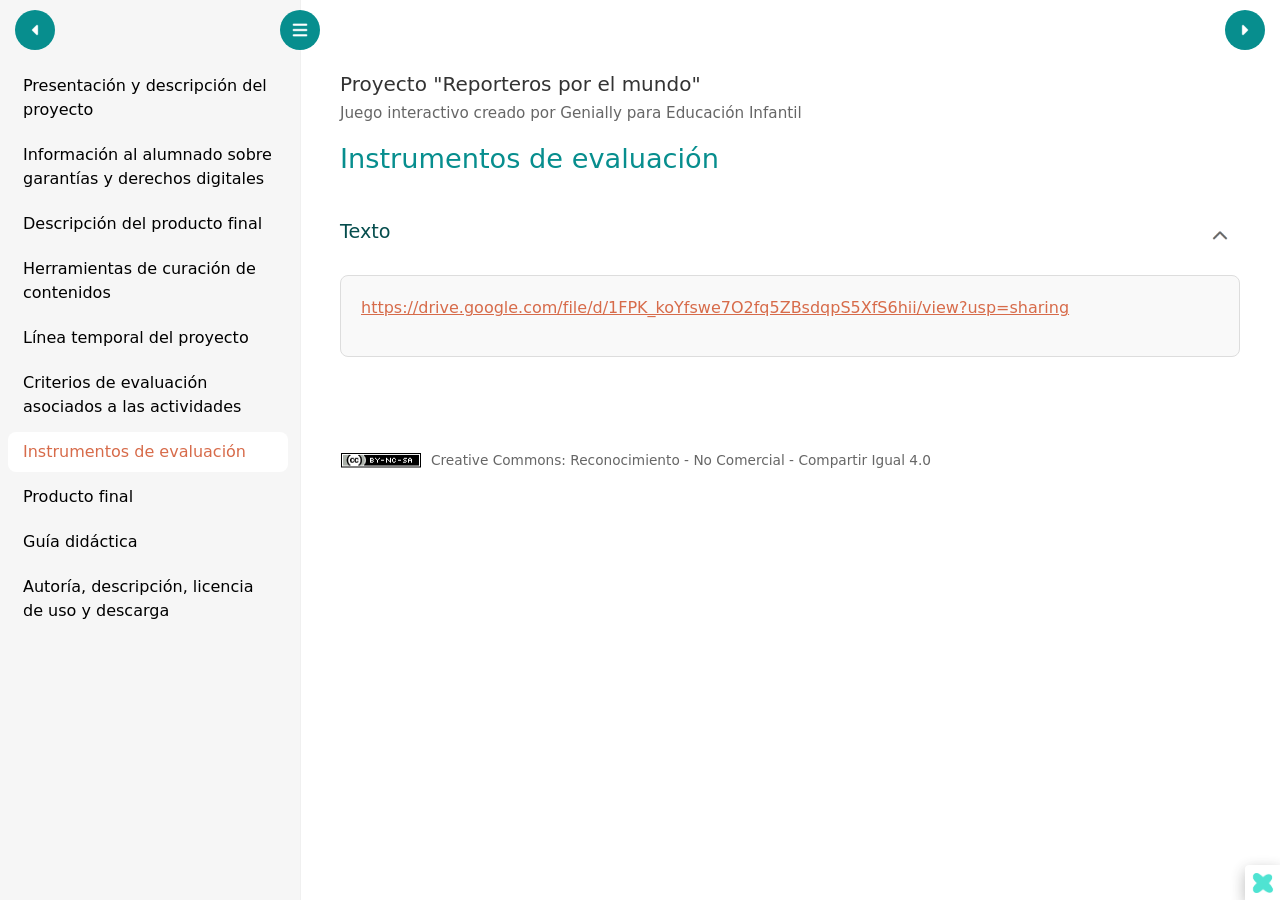
<file: instrumentos-de-evaluacion.html>
<!DOCTYPE html>
<html lang="es" id="exe-page-mou9gl4e-vaeg69sag">
<head>
<meta charset="utf-8">
<meta name="generator" content="eXeLearning v4.0.0">
<meta name="viewport" content="width=device-width, initial-scale=1">
<link rel="license" type="text/html" href="https://creativecommons.org/licenses/by-nc-sa/4.0/">
<title>Instrumentos de evaluación | Proyecto &quot;Reporteros por el mundo&quot;</title>
<link rel="icon" type="image/x-icon" href="../libs/favicon.ico">
<meta name="description" content="Recurso educativo interactivo dirigido al alumnado de 5 años que, a través de un juego creado con Genially, promueve el conocimiento y la valoración de la diversidad cultural presente en el aula.">
<script>document.querySelector("html").classList.add("js");</script><script src="../libs/jquery/jquery.min.js"> </script><script src="../libs/common_i18n.js"> </script><script src="../libs/common.js"> </script><script src="../libs/exe_export.js"> </script><script src="../libs/bootstrap/bootstrap.bundle.min.js"> </script><link rel="stylesheet" href="../libs/bootstrap/bootstrap.min.css">
<script src="../idevices/text/text.js"></script><link rel="stylesheet" href="../idevices/text/text.css">
<link rel="stylesheet" href="../content/css/base.css"><script src="../theme/style.js"> </script><link rel="stylesheet" href="../theme/style.css">
</head>
<body class="exe-export exe-web-site">
<script>document.body.className+=" js"</script>
<div class="exe-content exe-export pre-js siteNav-hidden"><a href="#page-mou9gl4e-vaeg69sag" id="skipNav">Skip to content</a> <nav id="siteNav">
<ul>
<li> <a href="../index.html" class="main-node no-ch">Presentación y descripción del proyecto</a>
</li>
<li> <a href="../html/informacion-al-alumnado-sobre-garantias-y-derechos.html" class="no-ch">Información al alumnado sobre garantías y derechos digitales</a>
</li>
<li> <a href="../html/descripcion-del-producto-final.html" class="no-ch">Descripción del producto final</a>
</li>
<li> <a href="../html/herramientas-de-curacion-de-contenidos.html" class="no-ch">Herramientas de curación de contenidos</a>
</li>
<li> <a href="../html/linea-temporal-del-proyecto.html" class="no-ch">Línea temporal del proyecto</a>
</li>
<li> <a href="../html/criterios-de-evaluacion-asociados-a-las-actividade.html" class="no-ch">Criterios de evaluación asociados a las actividades</a>
</li>
<li class="active"> <a href="../html/instrumentos-de-evaluacion.html" class="active no-ch">Instrumentos de evaluación</a>
</li>
<li> <a href="../html/producto-final.html" class="no-ch">Producto final</a>
</li>
<li> <a href="../html/guia-didactica.html" class="no-ch">Guía didáctica</a>
</li>
<li> <a href="../html/autoria-descripcion-licencia-de-uso-y-descarga.html" class="no-ch">Autoría, descripción, licencia de uso y descarga</a>
</li>
</ul>
</nav><main id="page-mou9gl4e-vaeg69sag" class="page"> 
<header class="main-header">
<div class="package-header"><p class="package-title">Proyecto &quot;Reporteros por el mundo&quot;</p>
<p class="package-subtitle">Juego interactivo creado por Genially para Educación Infantil</p></div>
<div class="page-header"><h1 class="page-title">Instrumentos de evaluación</h1></div>
</header><div id="page-content-page-mou9gl4e-vaeg69sag" class="page-content">
<article id="block-1777993515741-5jjy0qw1w" class="box">
<header class="box-head no-icon">
<h1 class="box-title">Texto</h1>
<button class="box-toggle box-toggle-on" title="Toggle content">
<span>Toggle content</span>
</button></header>
<div class="box-content">
<div id="idevice-1777993515738-e7f8t1e9o" class="idevice_node text" data-idevice-path="../idevices/text/" data-idevice-type="text" data-idevice-component-type="json" data-idevice-json-data="{&quot;ideviceId&quot;:&quot;idevice-1777993515738-e7f8t1e9o&quot;}">
<div class="exe-text-template">
    <p><a href="https://drive.google.com/file/d/1FPK_koYfswe7O2fq5ZBsdqpS5XfS6hii/view?usp=sharing" title="">https://drive.google.com/file/d/1FPK_koYfswe7O2fq5ZBsdqpS5XfS6hii/view?usp=sharing</a></p>
</div>
</div>
</div>
</article>
</div></main><div class="nav-buttons">
<a href="../html/criterios-de-evaluacion-asociados-a-las-actividade.html" title="Anterior" class="nav-button nav-button-left"><span>Anterior</span></a>
<a href="../html/producto-final.html" title="Siguiente" class="nav-button nav-button-right"><span>Siguiente</span></a>
</div>
<footer id="siteFooter"><div id="siteFooterContent"> <div id="packageLicense" class="cc cc-by-nc-sa"> <p> <span class="license-label">Licencia: </span><a href="https://creativecommons.org/licenses/by-nc-sa/4.0/" class="license">Creative Commons: Reconocimiento - no comercial - compartir igual 4.0</a></p>
</div>
</div></footer>
</div>
<p id="made-with-eXe"> <a href="https://exelearning.net/" target="_blank" rel="noopener"> <span>Creado con eXeLearning <span>(nueva ventana)</span></span></a></p>
</body>
</html>
</file>
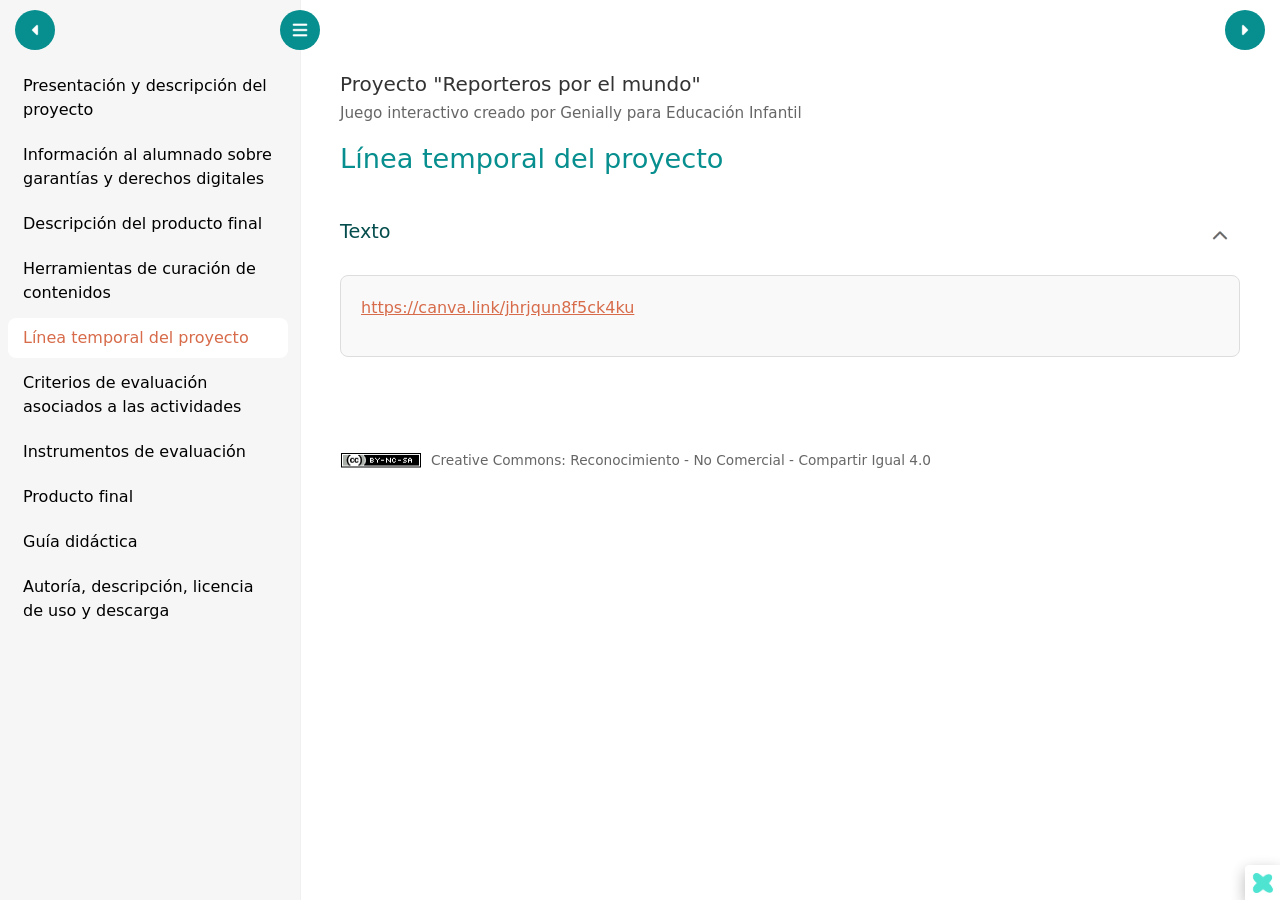
<file: linea-temporal-del-proyecto.html>
<!DOCTYPE html>
<html lang="es" id="exe-page-mou9gl4b-um2a9mrqo">
<head>
<meta charset="utf-8">
<meta name="generator" content="eXeLearning v4.0.0">
<meta name="viewport" content="width=device-width, initial-scale=1">
<link rel="license" type="text/html" href="https://creativecommons.org/licenses/by-nc-sa/4.0/">
<title>Línea temporal del proyecto | Proyecto &quot;Reporteros por el mundo&quot;</title>
<link rel="icon" type="image/x-icon" href="../libs/favicon.ico">
<meta name="description" content="Recurso educativo interactivo dirigido al alumnado de 5 años que, a través de un juego creado con Genially, promueve el conocimiento y la valoración de la diversidad cultural presente en el aula.">
<script>document.querySelector("html").classList.add("js");</script><script src="../libs/jquery/jquery.min.js"> </script><script src="../libs/common_i18n.js"> </script><script src="../libs/common.js"> </script><script src="../libs/exe_export.js"> </script><script src="../libs/bootstrap/bootstrap.bundle.min.js"> </script><link rel="stylesheet" href="../libs/bootstrap/bootstrap.min.css">
<script src="../idevices/text/text.js"></script><link rel="stylesheet" href="../idevices/text/text.css">
<link rel="stylesheet" href="../content/css/base.css"><script src="../theme/style.js"> </script><link rel="stylesheet" href="../theme/style.css">
</head>
<body class="exe-export exe-web-site">
<script>document.body.className+=" js"</script>
<div class="exe-content exe-export pre-js siteNav-hidden"><a href="#page-mou9gl4b-um2a9mrqo" id="skipNav">Skip to content</a> <nav id="siteNav">
<ul>
<li> <a href="../index.html" class="main-node no-ch">Presentación y descripción del proyecto</a>
</li>
<li> <a href="../html/informacion-al-alumnado-sobre-garantias-y-derechos.html" class="no-ch">Información al alumnado sobre garantías y derechos digitales</a>
</li>
<li> <a href="../html/descripcion-del-producto-final.html" class="no-ch">Descripción del producto final</a>
</li>
<li> <a href="../html/herramientas-de-curacion-de-contenidos.html" class="no-ch">Herramientas de curación de contenidos</a>
</li>
<li class="active"> <a href="../html/linea-temporal-del-proyecto.html" class="active no-ch">Línea temporal del proyecto</a>
</li>
<li> <a href="../html/criterios-de-evaluacion-asociados-a-las-actividade.html" class="no-ch">Criterios de evaluación asociados a las actividades</a>
</li>
<li> <a href="../html/instrumentos-de-evaluacion.html" class="no-ch">Instrumentos de evaluación</a>
</li>
<li> <a href="../html/producto-final.html" class="no-ch">Producto final</a>
</li>
<li> <a href="../html/guia-didactica.html" class="no-ch">Guía didáctica</a>
</li>
<li> <a href="../html/autoria-descripcion-licencia-de-uso-y-descarga.html" class="no-ch">Autoría, descripción, licencia de uso y descarga</a>
</li>
</ul>
</nav><main id="page-mou9gl4b-um2a9mrqo" class="page"> 
<header class="main-header">
<div class="package-header"><p class="package-title">Proyecto &quot;Reporteros por el mundo&quot;</p>
<p class="package-subtitle">Juego interactivo creado por Genially para Educación Infantil</p></div>
<div class="page-header"><h1 class="page-title">Línea temporal del proyecto</h1></div>
</header><div id="page-content-page-mou9gl4b-um2a9mrqo" class="page-content">
<article id="block-1777992614792-9p7jve4v3" class="box">
<header class="box-head no-icon">
<h1 class="box-title">Texto</h1>
<button class="box-toggle box-toggle-on" title="Toggle content">
<span>Toggle content</span>
</button></header>
<div class="box-content">
<div id="idevice-1777992614787-bhesxr57k" class="idevice_node text" data-idevice-path="../idevices/text/" data-idevice-type="text" data-idevice-component-type="json" data-idevice-json-data="{&quot;ideviceId&quot;:&quot;idevice-1777992614787-bhesxr57k&quot;}">
<div class="exe-text-template">
    <p><a href="https://canva.link/jhrjqun8f5ck4ku" title="">https://canva.link/jhrjqun8f5ck4ku</a></p>
</div>
</div>
</div>
</article>
</div></main><div class="nav-buttons">
<a href="../html/herramientas-de-curacion-de-contenidos.html" title="Anterior" class="nav-button nav-button-left"><span>Anterior</span></a>
<a href="../html/criterios-de-evaluacion-asociados-a-las-actividade.html" title="Siguiente" class="nav-button nav-button-right"><span>Siguiente</span></a>
</div>
<footer id="siteFooter"><div id="siteFooterContent"> <div id="packageLicense" class="cc cc-by-nc-sa"> <p> <span class="license-label">Licencia: </span><a href="https://creativecommons.org/licenses/by-nc-sa/4.0/" class="license">Creative Commons: Reconocimiento - no comercial - compartir igual 4.0</a></p>
</div>
</div></footer>
</div>
<p id="made-with-eXe"> <a href="https://exelearning.net/" target="_blank" rel="noopener"> <span>Creado con eXeLearning <span>(nueva ventana)</span></span></a></p>
</body>
</html>
</file>
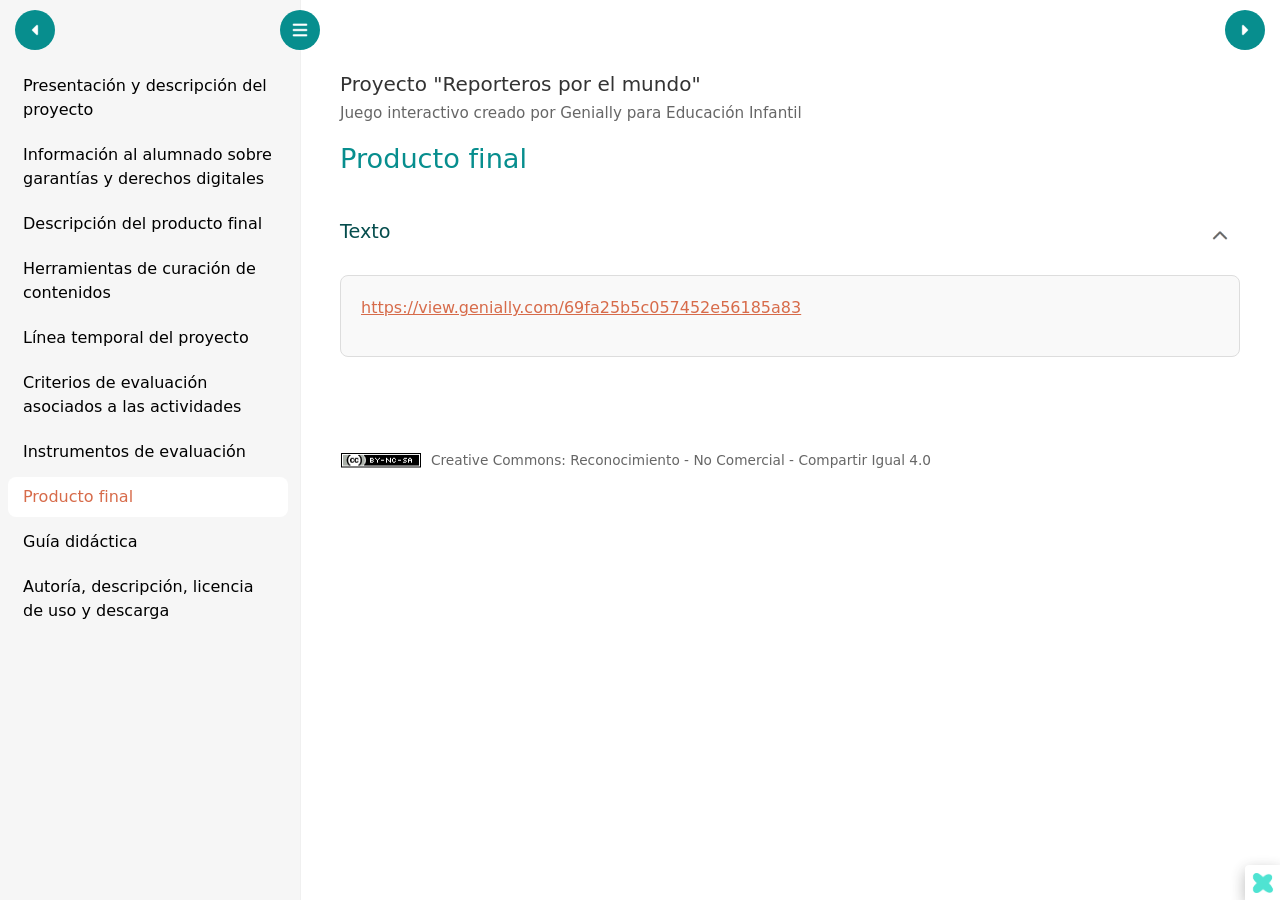
<file: producto-final.html>
<!DOCTYPE html>
<html lang="es" id="exe-page-mou9gl4g-kdhvt509r">
<head>
<meta charset="utf-8">
<meta name="generator" content="eXeLearning v4.0.0">
<meta name="viewport" content="width=device-width, initial-scale=1">
<link rel="license" type="text/html" href="https://creativecommons.org/licenses/by-nc-sa/4.0/">
<title>Producto final | Proyecto &quot;Reporteros por el mundo&quot;</title>
<link rel="icon" type="image/x-icon" href="../libs/favicon.ico">
<meta name="description" content="Recurso educativo interactivo dirigido al alumnado de 5 años que, a través de un juego creado con Genially, promueve el conocimiento y la valoración de la diversidad cultural presente en el aula.">
<script>document.querySelector("html").classList.add("js");</script><script src="../libs/jquery/jquery.min.js"> </script><script src="../libs/common_i18n.js"> </script><script src="../libs/common.js"> </script><script src="../libs/exe_export.js"> </script><script src="../libs/bootstrap/bootstrap.bundle.min.js"> </script><link rel="stylesheet" href="../libs/bootstrap/bootstrap.min.css">
<script src="../idevices/text/text.js"></script><link rel="stylesheet" href="../idevices/text/text.css">
<link rel="stylesheet" href="../content/css/base.css"><script src="../theme/style.js"> </script><link rel="stylesheet" href="../theme/style.css">
</head>
<body class="exe-export exe-web-site">
<script>document.body.className+=" js"</script>
<div class="exe-content exe-export pre-js siteNav-hidden"><a href="#page-mou9gl4g-kdhvt509r" id="skipNav">Skip to content</a> <nav id="siteNav">
<ul>
<li> <a href="../index.html" class="main-node no-ch">Presentación y descripción del proyecto</a>
</li>
<li> <a href="../html/informacion-al-alumnado-sobre-garantias-y-derechos.html" class="no-ch">Información al alumnado sobre garantías y derechos digitales</a>
</li>
<li> <a href="../html/descripcion-del-producto-final.html" class="no-ch">Descripción del producto final</a>
</li>
<li> <a href="../html/herramientas-de-curacion-de-contenidos.html" class="no-ch">Herramientas de curación de contenidos</a>
</li>
<li> <a href="../html/linea-temporal-del-proyecto.html" class="no-ch">Línea temporal del proyecto</a>
</li>
<li> <a href="../html/criterios-de-evaluacion-asociados-a-las-actividade.html" class="no-ch">Criterios de evaluación asociados a las actividades</a>
</li>
<li> <a href="../html/instrumentos-de-evaluacion.html" class="no-ch">Instrumentos de evaluación</a>
</li>
<li class="active"> <a href="../html/producto-final.html" class="active no-ch">Producto final</a>
</li>
<li> <a href="../html/guia-didactica.html" class="no-ch">Guía didáctica</a>
</li>
<li> <a href="../html/autoria-descripcion-licencia-de-uso-y-descarga.html" class="no-ch">Autoría, descripción, licencia de uso y descarga</a>
</li>
</ul>
</nav><main id="page-mou9gl4g-kdhvt509r" class="page"> 
<header class="main-header">
<div class="package-header"><p class="package-title">Proyecto &quot;Reporteros por el mundo&quot;</p>
<p class="package-subtitle">Juego interactivo creado por Genially para Educación Infantil</p></div>
<div class="page-header"><h1 class="page-title">Producto final</h1></div>
</header><div id="page-content-page-mou9gl4g-kdhvt509r" class="page-content">
<article id="block-1778007245025-dw9h7oxfo" class="box">
<header class="box-head no-icon">
<h1 class="box-title">Texto</h1>
<button class="box-toggle box-toggle-on" title="Toggle content">
<span>Toggle content</span>
</button></header>
<div class="box-content">
<div id="idevice-1778007245015-r0ne7qsqg" class="idevice_node text" data-idevice-path="../idevices/text/" data-idevice-type="text" data-idevice-component-type="json" data-idevice-json-data="{&quot;ideviceId&quot;:&quot;idevice-1778007245015-r0ne7qsqg&quot;}">
<div class="exe-text-template">
    <p><a href="https://view.genially.com/69fa25b5c057452e56185a83" title="">https://view.genially.com/69fa25b5c057452e56185a83</a></p>
</div>
</div>
</div>
</article>
</div></main><div class="nav-buttons">
<a href="../html/instrumentos-de-evaluacion.html" title="Anterior" class="nav-button nav-button-left"><span>Anterior</span></a>
<a href="../html/guia-didactica.html" title="Siguiente" class="nav-button nav-button-right"><span>Siguiente</span></a>
</div>
<footer id="siteFooter"><div id="siteFooterContent"> <div id="packageLicense" class="cc cc-by-nc-sa"> <p> <span class="license-label">Licencia: </span><a href="https://creativecommons.org/licenses/by-nc-sa/4.0/" class="license">Creative Commons: Reconocimiento - no comercial - compartir igual 4.0</a></p>
</div>
</div></footer>
</div>
<p id="made-with-eXe"> <a href="https://exelearning.net/" target="_blank" rel="noopener"> <span>Creado con eXeLearning <span>(nueva ventana)</span></span></a></p>
</body>
</html>
</file>
<file: idevices/text/text.css>
/* Text iDevice (export CSS) */
.exe-text-activity > div {
    display: flow-root;
}

.exe-text-activity div.inline {
    display: flex;
}

.exe-text-activity div.inline dt {
    margin: 0 0 0 auto;
}

.exe-text-activity div.inline dd {
    margin-left: 10px;
}

.idevice_node.text .iDevice_buttons.feedback-button {
    margin-bottom: 1em;
}
</file>
<file: content/css/base.css>
.exe-content{
  background: #fff;
}

.exe-content .page-title{
  font-size: 1.45em;
}

.exe-content .box{
  margin-top: 20px;
  border: 1px solid #dbdbdb;
}

.exe-content .box-head {
  border-bottom: 1px solid #dbdbdb;
}

.exe-export .no-header .box-head {
  border-bottom: 0;
}

.exe-content .box-head .box-title {
  margin: 0;
  font-size: 1.2em;
}

.exe-content a{
  color: #5a7f0c;
}

.exe-content a:hover,
.exe-content a:focus{
  color: #71a300;
}

.exe-content h2{
  font-size: 1.45em;
}
.exe-content h3{
  font-size: 1.35em;
}
.exe-content h4{
  font-size: 1.25em;
}
.exe-content h5{
  font-size: 1.15em;
}

.exe-content a {
    text-decoration: none
}

.exe-content a:hover,
.exe-content a:focus {
    text-decoration: underline
}

/* Underlined links */
.box-content a {
    text-decoration: underline;
}
.box-content a:hover {
    text-decoration: none;
}
.box-content a:focus {
    text-decoration: underline;
}

@media print {
    .external-iframe-src {
        display: block !important;
        margin: 2em 0;
        font-size: .95em;
        text-align: center
    }

    #made-with-eXe {
        display: none
    }
}

.external-iframe {
    border: 0
}

.pre-code {
    background: #112C4A;
    color: #E7ECF1;
    font-family: Monaco, Courier, monospace;
    border-radius: 9px;
    font-size: 12px;
    margin: 2em 1em;
    overflow: auto;
    padding: 20px
}

.exe-dl {
    margin-bottom: 2em;
    margin-left: 1.5em
}

.exe-dl dt {
    font-weight: bold
}

.exe-dl dd {
    margin: 1em 1.5em
}

.js .exe-dl dt {
    margin: 1.2em 0 0 0
}

.exe-dl dt a {
    text-decoration: underline
}

.exe-dl .icon {
    font-family: Arial, sans-serif;
    display: block;
    width: 20px;
    height: 20px;
    font-size: 16px;
    margin-right: 1em;
    line-height: 20px;
    text-align: center;
    float: left;
    border-radius: 2px;
    position: relative
}

@media all and (min-width: 1px) {
    .exe-dl dt a {
        align-items: center;
        display: flex;
        text-decoration: none
    }

    .exe-dl .icon {
        height: 18px;
        line-height: 18px;
        width: 18px;
        padding: 1px;
        font: 18px monospace;
        font-weight: bold;
        display: flex;
        justify-content: center;
        align-items: center
    }
}

.exe-dl-toggler {
    height: 20px;
    margin: 1.5em
}

.exe-dl-toggler a {
    margin-left: 0;
    font-weight: bold
}

.js .exe-dl dd {
    display: none;
    padding-left: 0;
    margin: 1em 1em 1em 37px
}

/* Math */
.exe-math {
    display: block;
    margin: 2em 0
}

.exe-math,
.MathJax_Display {
    text-align: left !important
}

.exe-math.position-center,
.position-center .MathJax_Display,
[style*="text-align: center"] .MathJax_Display {
    text-align: center !important
}

.exe-math.position-right,
.position-right .MathJax_Display,
[style*="text-align: right"] .MathJax_Display {
    text-align: right !important
}

.js .show-image .exe-math-code,
.js .show-code .exe-math-img {
    display: none
}

.exe-math-links {
    font-size: .85em
}

.exe-math-inline {
    display: inline;
    margin: 0 .1em !important
}

/* TinyMCE: Images and media */
.exe-figure {
    margin: 2em 0;
    max-width: 100%
}

.position-center {
    margin: 2em auto
}

.position-right {
    margin: 2em 0 2em auto
}

.float-left {
    float: left;
    margin: .5em 1.5em 1em 0
}

.float-right {
    float: right;
    margin: .5em 0 1em 2em
}

.figcaption {
    padding-top: .2em
}

.figcaption.header {
    padding-top: 0;
    padding-bottom: .2em
}

/* TinyMCE templates */
.exe-layout-2-cols,
.exe-layout-3-cols {
    width: 100%
}

.exe-col{
    box-sizing: content-box;
}

.exe-layout-2-cols .exe-col {
    float: left;
    width: 49%
}

.exe-layout-2-cols .exe-col-1 {
    padding-right: 1%
}

.exe-layout-2-cols .exe-col-2 {
    padding-left: 1%
}

.exe-layout-2-30-70 .exe-col {
    width: 69%
}

.exe-layout-2-30-70 .exe-col-1 {
    width: 29%
}

.exe-layout-2-70-30 .exe-col {
    width: 29%
}

.exe-layout-2-70-30 .exe-col-1 {
    width: 69%
}

.exe-layout-3-cols .exe-col {
    float: left;
    width: 32%
}

.exe-layout-3-cols .exe-col-1,
.exe-layout-3-cols .exe-col-2 {
    padding-right: 2%
}

pre.mermaid {
    margin: 1.5em 0;
    text-align: center;
    width: 100%;
    min-width: 200px;
}

/* Blocks */
.exe-block-warning {
    background: #FCF8E3;
    color: #796034;
    border: 1px solid #FAEBCC;
    padding: 0 1em;
    border-radius: 4px
}

p.exe-block-warning {
    padding: 1em
}

.exe-block-alert {
    background: #ffc;
    color: #855000;
    border: 1px solid #FFF099;
    padding: 0 1em;
    border-radius: 4px
}

p.exe-block-alert {
    padding: 1em
}

.exe-block-danger {
    background: #FEF0EF;
    color: #973C3B;
    border: 1px solid #F3DADD;
    padding: 0 1em;
    border-radius: 4px
}

p.exe-block-danger {
    padding: 1em
}

.exe-block-info {
    background: #E1F1F9;
    color: #2B627D;
    border: 1px solid #C9EDF4;
    padding: 0 1em;
    border-radius: 4px
}

p.exe-block-info {
    padding: 1em
}

.exe-block-success {
    background: #E5F3E0;
    color: #336634;
    border: 1px solid #DEEDD1;
    padding: 0 1em;
    border-radius: 4px
}

p.exe-block-success {
    padding: 1em
}

.exe-content .exe-block-warning a,
.exe-content .exe-block-warning a:hover,
.exe-content .exe-block-warning a:focus {
    color: #4F360A
}

.exe-content .exe-block-alert a,
.exe-content .exe-block-alert a:hover,
.exe-content .exe-block-alert a:focus {
    color: #5B2600
}

.exe-content .exe-block-danger a,
.exe-content .exe-block-danger a:hover,
.exe-content .exe-block-danger a:focus {
    color: #6D1211
}

.exe-content .exe-block-info a,
.exe-content .exe-block-info a:hover,
.exe-content .exe-block-info a:focus {
    color: #063853
}

.exe-content .exe-block-success a,
.exe-content .exe-block-success a:hover,
.exe-content .exe-block-success a:focus {
    color: #093C0A
}

div.exe-block-warning,
div.exe-block-alert,
div.exe-block-danger,
div.exe-block-info,
div.exe-block-success {
    margin: 1em 0
}

/* RTL support */
body [dir='rtl'] {
    text-align: start
}

/* Autoclear */
.exe-content .idevice_body,
.exe-clear {
    overflow: auto
}

/* JavaScript on/offf */
.js-hidden {
    display: none;
}

.exe-hidden,
.js-required,
.js .js-hidden,
.exe-mindmap-code {
    display: none
}

.js .js-required {
    display: block
}

.box-toggle {
    display: none;
}

.js .box-toggle {
    display: inline-block;
}

.sr-av,
.js .js-sr-av,
.exe-hidden-accessible,
.js .exe-tooltip-text {
    position: absolute;
    overflow: hidden;
    clip: rect(0 0 0 0);
    clip: rect(0, 0, 0, 0);
    height: 0
}

/* Tables */
.exe-table {
    margin: 2em auto;
    max-width: 100%;
    border: 1px solid #CCC;
    border-collapse: collapse;
    border-spacing: 0
}

.exe-table tr {
    background: #fff
}

.exe-table caption {
    padding: .5em 0;
    text-align: center;
    font-style: italic;
    caption-side: top;
}

.exe-table td,
.exe-table th {
    border: 1px solid #CCC;
    margin: 0;
    padding: 0.5em 1em
}

.exe-table thead {
    background: #ddd;
    color: #000;
    text-align: left
}

.exe-table tr:nth-child(2n-1) td,
.exe-table tbody tr:nth-child(2n-1) th {
    background: #F4F4F4
}

.exe-table tbody tr:nth-child(2n) th {
    background: #F4F4F4
}

.exe-table tbody tr:nth-child(2n-1) th {
    background: #E4E4E4
}

.exe-table thead+tbody tr:nth-child(2n) th {
    background: #fff
}

.exe-table thead+tbody tr:nth-child(2n-1) th {
    background: #F4F4F4
}

.exe-table-minimalist {
    margin: 2em auto;
    border-collapse: collapse
}

.exe-table-minimalist tr {
    background: #fff
}

.exe-table-minimalist thead th {
    color: #000;
    padding: .6em 1.5em .6em .8em;
    border-bottom: 2px solid #CCC;
    text-align: left
}

.exe-table-minimalist td,
.exe-table-minimalist tbody th {
    border-bottom: 1px solid #ccc;
    color: #555;
    padding: .5em 1.5em .5em .8em
}

.exe-table-minimalist tbody tr:hover td,
.exe-table-minimalist tbody tr:hover th {
    color: #222
}

.exe-table-minimalist tr:nth-child(2n-1) td,
.exe-table-minimalist tbody tr:nth-child(2n-1) th {
    background: #F9F9F9
}

.exe-table-minimalist caption {
    text-align: center;
    font-style: italic;
    border-bottom: 2px solid #CCC;
    padding: .6em 0
}

/* Responsive tables */
.exe-table-responsive {
    display: block;
    overflow-x: auto;
    border: none
}

.exe-table-responsive,
.exe-table-responsive th,
.exe-table-responsive tr,
.exe-table-responsive td {
    width: auto !important
}

/* Tooltips */
body .qtip {
    font-size: .85em;
    line-height: 1.5em
}

.qtip .exe-tooltip-text {
    position: relative;
    overflow: auto;
    clip: auto;
    height: auto
}

/* Structured lists */
ol.auto-numbered {
    counter-reset: item
}

.auto-numbered ol {
    counter-reset: item
}

.auto-numbered li {
    display: block
}

.auto-numbered li:before {
    content: counters(item, ".") ".- ";
    counter-increment: item
}

/* Blockquote + Cite */
.exe-quote-cite cite {
    display: block;
    text-align: right;
    margin-top: -.5em
}

/* File information */
.exe-link-data {
    font-size: .8em;
    margin: 0 .2em
}

.exe-link-data abbr {
    cursor: help
}

/* Quote With Authorship */
.styled-qc {
    font-family: Georgia, serif;
    font-style: italic;
    margin: 1.5em 2.5em;
    padding: 0.25em 3.5em;
    position: relative
}

.styled-qc:before {
    display: block;
    content: "\201C";
    font-size: 5em;
    position: absolute;
    left: 0;
    top: -20px
}

/* Responsive design */
iframe,
object,
embed {
    max-width: 100%
}

img,
video {
    max-width: 100%;
    height: auto
}

@media all and (max-width: 992px) {
    .exe-layout-3-cols .exe-col {
        float: none;
        width: 100%;
        padding: 0
    }

    .exe-layout-3-cols .exe-col .exe-figure {
        margin: 2em auto
    }
}

@media all and (max-width: 780px) {
    .styled-qc {
        margin: 1.5em .5em
    }

    .exe-layout-2-cols .exe-col {
        float: none;
        width: 100%;
        padding: 0
    }

    .exe-layout-2-cols .exe-col .exe-figure {
        margin: 2em auto
    }
}

/* Made with eXeLearning */
#made-with-eXe {
    margin: 0;
    position: fixed;
    bottom: 0;
    right: 0
}

#made-with-eXe a {
    text-decoration: none;
    box-shadow: rgba(0, 0, 0, 0.35) 0px 5px 15px;
    border-top-left-radius: 4px;
    color: #222;
    font-size: 11px;
    font-family: Arial, sans-serif;
    line-height: 35px;
    width: 35px;
    height: 35px;
    background: #fff url(../img/exe_powered_logo.png) no-repeat 3px 50%;
    display: block;
    background-size: auto 20px;
    text-decoration: none;
    transition: .5s;
    opacity: .8
}

#made-with-eXe span {
    padding-left: 35px;
    padding-right: 5px
}

#made-with-eXe span span {
    position: absolute;
    overflow: hidden;
    clip: rect(0 0 0 0);
    clip: rect(0, 0, 0, 0);
    height: 0
}

#made-with-eXe a:hover {
    width: auto;
    padding: 0 5px;
    background-position: 5px 50%;
    opacity: 1
}

/* Search bar */
#exe-client-search-reset {
    display: none;
}
#exe-client-search-reset.visible {
    display: inline;
}
.exe-client-search-result{
    padding:0;
    background-color: #FFF3A0;
    color: #1A1A1A;
}

/* Box toggler */
.exe-export article.minimized .box-content{
    display: none;
}

/* BOX no visible */
.exe-export article.novisible.box{
    display: none  !important;
}

/* iDevice no visible */
.exe-export article.box .idevice_node.novisible{
    display: none  !important;
}

/* Teacher mode */
html:not(.mode-teacher) .js .teacher-only {
    display: none !important;
}

/* ========================================
   Architecture v3.1 - Common Theme Overrides
   ========================================
   These rules support the new HTML structure and
   load BEFORE theme-specific styles.
   ======================================== */

/* Navigation: Hide nested sections by default, show active paths */
#siteNav .other-section {
    display: none;
}
#siteNav li.active > .other-section,
#siteNav li.current-page-parent > .other-section {
    display: block;
}

/* Site footer extra section */
#siteFooterExtra {
    margin-bottom: 2em;
    color: #555;
    font-size: 0.95em;
}

/* Skip navigation link */
#skipNav {
    position: fixed;
    top: -50px;
    left: 50%;
    transform: translateX(-50%);
    background-color: #000;
    color: #fff;
    text-align: center;
    font-weight: bold;
    font-size: 0.95em;
    text-decoration: underline;
    padding: 0.5em 1em;
    z-index: 1000;
    display: inline-block;
    box-shadow: 0 2px 5px rgba(0,0,0,0.3);
    outline: 3px solid #fff;
    outline-offset: -3px;
    transition: top 0.3s ease, opacity 0.3s ease;
}

#skipNav:focus {
    top: 5px;
}

/* Print styles for header elements */
@media print {
    body #header,
    body #emptyHeader,
    body #nodeDecoration {
        height: auto !important;
        min-height: 0;
        border: none;
        padding: 0;
    }
    body #headerContent {
        padding-top: 40px;
    }
}
</file>
<file: theme/style.css>
/* Default style (to review) */

body.exe-export {
    padding: 1em 0;
}

body.exe-web-site {
    padding: 0;
}

.exe-content a {
    color: #d76b4a;
}

.exe-content a:hover,
.exe-content a:focus {
    color: #993d28;
}

#node-content-container.exe-content #node-content {
    padding-top: 20px;
    padding-bottom: 20px;
    max-width: 1280px;
    margin: 0 auto;
    display: block;
}

.exe-content {
    color: #333;
    background-color: #fff;
}

.js .exe-export .exe-content {
    min-height: 100vh;
}

/* iframe */
.js .in-iframe .exe-content {
    min-height: 0;
}

.exe-content .package-title {
    font-size: 1.25rem;
    font-weight: 300;
    margin-bottom: .4em;
    line-height: 1.2em;
}

.exe-content .page-title {
    color: #078e8e;
    font-size: 1.7rem;
    text-align: left;
}

.exe-single-page .package-header .package-title {
    color: #333;
    font-size: 1.25rem;
    font-weight: 300;
    text-align: left;
    margin-bottom: 2em;
}

.exe-single-page .package-node {
    margin-bottom: 3.5em;
}

.exe-single-page .package-subtitle {
    top: -2.1em;
}

.exe-single-page main.page>section {
    min-height: 4em;
}

.exe-content .box {
    margin: 20px 0;
    border: none;
    background-color: #fff;
}

.exe-web-site .exe-content .box {
    margin: 40px 0;
}

.exe-content .box-head {
    border-bottom: 0;
}

#node-content-container .box-content {
    background: #FCFCFC;
    border: 1px solid #ECECEC;
    padding: 10px;
    border-radius: 8px;
}
article.box.idevice-element-in-content[mode="export"] .idevice_node {
    background: none;
}

#node-content-container.exe-content .box.hidden-idevices {
    border-style: solid;
}

.exe-content .box header {
    min-height: 60px;
}

.exe-content .box-title {
    color: #054d4d;
    font-size: 1.5rem;
}

.exe-content .box-head .exe-icon {
    float: left;
}

.exe-web-site .page-content,
#exe-client-search,
.exe-web-site main>header,
.exe-web-site #siteFooterContent,
.exe-export .exe-content {
    max-width: 1280px;
    padding: 0 20px;
    margin: 0 auto;
}

.exe-web-site .exe-content {
    max-width: none;
    padding: 0;
}

.exe-export main {
    padding-top: 1.5em;
}

.exe-web-site main {
    padding-top: 4.5em;
}

/* siteNav */
#siteNav {
    float: left;
    background: #f6f6f6;
    width: 300px;
    padding-top: 66px;
    padding-left: 8px;
}

.exe-web-site .exe-content {
    box-shadow:
        inset 300px 0 0 0 #f6f6f6,
        inset 301px 0 0 0 #f0f0f0;
}

/* False left column in iframe */
html.js .in-iframe.exe-web-site::after {
    content: "";
    position: absolute;
    top: 0;
    left: 0;
    width: 301px; /* fake column width */
    height: 100%;
    background:#f6f6f6;
    /* simulate border-right */
    box-shadow: inset -1px 0 0 0 #f0f0f0;
    pointer-events: none;
    z-index: -1;
}
/* No false left column when the menu is hidden */
body.siteNav-off::after{
    display: none;
}

#siteFooter {
    margin-bottom: 2em;
    color: #555;
    font-size: 0.95em;
}

#siteNav .other-section {
    display: none;
}

#sidebar-nav.fixed {
    position: fixed;
}

body.siteNav-off #siteNav {
    display: none;
}

body.siteNav-off .exe-content {
    box-shadow: none;
}

.exe-web-site main.page {
    padding-top: 4.5em;
    padding-left: 320px;
    padding-right: 20px;
}

.exe-web-site #siteFooter {
    padding: 20px 20px 20px 320px;
}

body.siteNav-off main.page,
body.siteNav-off #siteFooter {
    padding-left: 20px;
}

#siteNav ul {
    margin: 0;
    padding: 0;
    list-style: none;
}

#siteNav ul ul {
    margin-top: 5px;
}

#siteNav li {
    margin: 0 0 5px 0;
    padding: 0;
    list-style: none;
}

#siteNav a {
    color: #000;
    display: block;
    padding: 8px 15px;
    border-radius: 8px;
    max-width: 280px;
    transition: background-color 0.5s ease;
}

#siteNav a.active {
    background: #fff;
    color: #d76b4a;
}

#siteNav a.highlighted-link {
    color: #d76b4a;
    background: #ededed;
}

#siteNav a.highlighted-link:hover,
#siteNav a.highlighted-link:focus {
    background: #fff;
}

#siteNav a:hover {
    background: #f2f2f2;
    text-decoration: none;
}

#siteNav ul ul a {
    padding-left: 35px;
    font-size: 0.95em;
}

#siteNav ul ul ul a {
    padding-left: 55px;
    font-size: 0.9em;
}

#siteNav ul ul ul ul a {
    padding-left: 75px;
}

/* pagination */
.nav-buttons .nav-button,
button.toggler {
    position: fixed;
    top: 10px;
    left: 15px;
    display: block;
    width: 40px;
    height: 40px;
    background: #078e8e url(img/icons.png) no-repeat 0 0;
    background-size: auto 40px;
    border-radius: 50%;
    z-index: 999;
    border: 0;
    transition: background-color 0.5s ease;
}

.nav-buttons span.nav-button {
    cursor: not-allowed;
    background-color: #b7b7b7;
}

.nav-buttons .nav-button-left {
    background-position: -80px 0;
}

.nav-buttons .nav-button-right {
    background-position: -120px 0;
}

button#searchBarTogger {
    background-position: -40px 0;
    display: none;
}

.exe-search-on #searchBarTogger {
    display: inline;
}

button#siteNavToggler {
    left: 280px;
}

button#searchBarTogger {
    left: 330px;
}

body.siteNav-off button#siteNavToggler {
    left: 65px;
}

body.siteNav-off button#searchBarTogger {
    left: 115px;
}

.nav-buttons a:hover,
.nav-buttons a:focus,
button.toggler:hover,
button.toggler:focus {
    background-color: #066d6d;
    border-color: #066d6d;
}

.nav-buttons .nav-button span,
.box-toggle span,
#exe-client-search-reset span,
#packageLicense .license-label {
    position: absolute;
    clip: rect(1px 1px 1px 1px);
    /* IE6, IE7 */
    clip: rect(1px, 1px, 1px, 1px);
}

.package-subtitle {
    font-size: .95em;
    color: #666;
    position: relative;
    top: -.15em;
}

.nav-buttons .nav-button-right {
    left: auto;
    right: 15px;
}

/* Box toggler */
.exe-export .box {
    position: relative;
}

.exe-export .box-toggle {
    width: 40px;
    height: 40px;
    background: url(img/icons.png) no-repeat -200px 0;
    background-size: auto 40px;
    border-radius: 50%;
    border: 0;
    position: absolute;
    top: 0;
    right: 0;
    opacity: 0.6;
}

.exe-export .box-head:hover .box-toggle,
.exe-export .box-toggle:focus {
    opacity: 1;
}

.exe-export .no-header .box-toggle {
    top: -10px;
}

.exe-export .minimized .box-toggle {
    background-position: -160px 0;
}

#node-content-container.exe-content .box-head .exe-icon {
    width: 60px;
    height: 60px;
    font-size: 40px;
}

#node-content-container.exe-content .box-head .exe-icon img {
    height: 40px;
}

.exe-export .box-icon img {
    display: block;
    float: left;
    margin-right: 10px;
}

.exe-export .box-icon img {
    width: 40px;
    height: auto;
}

.exe-export .box-title {
    padding-top: 5px;
}

.exe-export .box.minimized .box-head {
    border-bottom: 1px solid #ddd;
}

.exe-export .box.no-header.minimized .box-head {
    border-color: #fff;
}

.exe-export .box .box-content {
    background: #f9f9f9;
    border: 1px solid #ddd;
    padding: 20px;
    border-radius: 8px;
    overflow: auto;
}

.exe-export .box.no-header .box-content {
    background: none;
    border: none;
    padding: 20px 0;
}

/* Search bar */
#exe-client-search {
    display: none;
    margin-bottom: 30px;
}

#exe-client-search-text {
    max-width: 80%;
    max-width: calc(100% - 90px);
    display: inline;
}

#exe-client-search-submit {
    text-indent: -999em;
    background: #078e8e url(img/icons.png) no-repeat -41px -1px;
    background-size: auto 40px;
    width: 38px;
    height: 38px;
    border: none;
    border-radius: 4px;
}

#exe-client-search-reset.visible {
    background: url(img/icons.png) no-repeat -242px -1px;
    background-size: auto 40px;
    width: 38px;
    height: 38px;
    display: inline-block;
    vertical-align: middle;
    position: relative;
    top: -3px;
    left: -5px;
    opacity: 0.6;
    border-radius: 4px;
}

#exe-client-search-reset:hover,
#exe-client-search-reset:focus {
    opacity: 1;
}

#exe-client-search-submit:hover,
#exe-client-search-submit:focus {
    background-color: #066d6d;
}

#exe-client-search-results-list ul,
#exe-client-search-results-list li {
    margin: 2em 0;
    padding: 0;
    list-style: none;
}

#exe-client-search-results-list li {
    margin: 0 0 1em 0;
}

#exe-client-search-results-list p {
    margin-top: 2em;
}

/* Licenses */
#packageLicense {
    text-align: left;
    font-size: 0.9em;
    color: #555;
    line-height: 1em;
    margin: 2.5em 0 2em 0;
    border: 1px solid transparent;
    border-radius: 2px;
}

#packageLicense p {
    margin: 0;
}

#packageLicense a {
    color: #666;
    text-transform: capitalize;
    display: inline-block;
    white-space: nowrap;
    text-overflow: ellipsis;
    max-width: 100%;
    overflow: hidden;
    line-height: 15px;
}

#packageLicense a:hover,
#packageLicense a:focus {
    text-decoration: none;
    color: #d76b4a;
}

#packageLicense.propietary {
    position: absolute;
    overflow: hidden;
    clip: rect(0, 0, 0, 0);
    height: 0;
}

#packageLicense.cc {
    padding: 0 20px 0 90px;
    background: url(img/licenses.gif) no-repeat 0 0;
}

#packageLicense.cc-by-sa {
    background-position: 0 -100px;
}

#packageLicense.cc-by-nd {
    background-position: 0 -200px;
}

#packageLicense.cc-by-nc {
    background-position: 0 -300px;
}

#packageLicense.cc-by-nc-sa {
    background-position: 0 -400px;
}

#packageLicense.cc-by-nc-nd {
    background-position: 0 -500px;
}

#packageLicense.cc-0 {
    background-position: 0 -600px;
}

/* iDevice buttons */
.exe-content .iDevice_buttons input,
.exe-content .iDevice_buttons button {
    background: #fff;
    color: #555;
    border: 1px solid #ccc;
    padding: 4px 10px;
    border-radius: 4px;
    transition: 0.5s ease;
}

.exe-content .iDevice_buttons input:hover,
.exe-content .iDevice_buttons input:focus,
.exe-content .iDevice_buttons button:hover,
.exe-content .iDevice_buttons button:focus {
    box-shadow: 2px 2px 4px #dbdbdb;
    color: #000;
    border-color: #bbb;
}

/* Page counter */
.page-counter {
    display: inline;
    float: right;
    margin: 0 0 0.5em 20px;
    font-size: 0.9em;
    color: #777;
    font-weight: 300;
}

.page-counter .page-counter-sep {
    margin: 0 0.1em;
}

.exe-web-site .page-counter {
    position: fixed;
    top: 18px;
    right: 70px;
    margin: 0;
    font-size: 0.9em;
    color: #777;
    padding: 0 8px;
    border-radius: 4px;
    text-align: left;
}

/* Teacher mode */
#teacher-mode-toggler-wrapper {
    float: right;
    margin: 0 0 0 1em;
}

#teacher-mode-toggler.form-check-input:checked {
    background-color: #078e8e;
    border-color: #078e8e;
    font-size: 0.9em;
    margin-right: 0.6em;
}

label[for="teacher-mode-toggler"] {
    font-size: 0.9em;
    color: #777;
    position: relative;
    top: -0.2em;
}

/* Bootstrap buttons */
.exe-content .btn-primary {
    background-color: #066d6d;
    border-color: #066d6d;
}

.exe-content .btn-primary:hover,
.exe-content .btn-primary:focus {
    background-color: #078e8e;
    border-color: #078e8e;
}

/* Responsive design */
@media (max-width: 767.98px) {
    #siteNav {
        width: 251px;
    }

    .exe-web-site .exe-content {
        box-shadow:
            inset 251px 0 0 0 #f6f6f6,
            inset 252px 0 0 0 #f0f0f0;
    }

    /* False left column in iframe */
    html.js .in-iframe.exe-web-site::after {
        width: 252px; /* fake column width */
    }

    #siteNav a {
        max-width: 235px;
    }

    button#siteNavToggler {
        left: 232px;
    }

    button#searchBarTogger {
        left: 282px;
    }

    .exe-web-site main.page,
    .exe-web-site #siteFooter {
        padding-left: 270px;
    }
}

@media (max-width: 575.98px) {
    #siteNav {
        width: 100%;
        float: none;
        padding: 68px 10px 20px 10px;
        min-height: 0 !important;
        height: auto !important;
    }

    /* No false left column */
    .exe-web-site .exe-content {
        box-shadow: none;
    }
    body.exe-web-site::after {
        display: none;
    }

    body.exe-web-site main.page {
        padding-top: 2.5em;
        padding-left: 0;
    }

    body.exe-web-site #siteFooter {
        padding-left: 0;
    }

    .exe-web-site.siteNav-off main.page {
        padding-top: 5.5em;
    }

    .nav-buttons .nav-button,
    button.toggler {
        position: absolute;
    }

    #siteNav a {
        max-width: 100%;
    }

    #sidebar-nav.fixed {
        position: relative;
    }

    button#siteNavToggler {
        left: 65px;
    }

    button#searchBarTogger {
        left: 115px;
    }

    .exe-web-site .page-counter {
        background: none;
        position: absolute;
    }

    .exe-web-site .page-counter .page-counter-label {
        position: absolute;
        clip: rect(1px 1px 1px 1px);
        /* IE6, IE7 */
        clip: rect(1px, 1px, 1px, 1px);
    }
}

@media print {

    /* Node in new page: section.package-node{page-break-after:always} */
    html body.exe-export {
        background: #fff;
    }

    .exe-content {
        color: #000;
        padding: 0;
    }

    @page {
        margin: 1.5cm;
    }

    /* Uncomment this to print URL after links:
    a{font-weight:bolder;text-decoration:none!important}
    a[href^=http]:after{content:" <" attr(href) "> "}
    */
    #packageLicense.cc {
        background: none;
        padding-left: 0;
    }

    .exe-export .box-toggle {
        display: none;
    }

    /* Website */
    .exe-web-site #siteNav,
    .exe-web-site .nav-buttons,
    .exe-web-site button.toggler {
        display: none;
    }

    .exe-web-site #siteFooter,
    .exe-web-site main.page {
        padding-left: 0;
        padding-right: 0;
    }

    .exe-web-site main.page {
        padding-top: 1em;
    }
}
</file>
<file: idevices/download-source-file/download-source-file.css>
/* Download Package iDevice */
/*
	Creative Commons icons downloaded from https://creativecommons.org/about/downloads/
	The contents of the https://creativecommons.org/ site is licensed under a Creative Commons Attribution 4.0 International license.
*/
.exe-download-package-instructions .exe-table {
	caption-side: top;
	margin: 0 auto 1em auto;
}
.exe-download-package-instructions .exe-table caption {
	font-size: 1.2em;
	margin-bottom: 0.5em;
}
.exe-download-package-link {
	text-align: center;
	margin-top: 3em !important;
	margin-bottom: 2em;
}
.exe-content .exe-download-package-link a {
	padding: 0.5em 1em;
	border-radius: 5px;
	background: #5a7f0c;
	color: #fff;
	text-decoration: none;
}
.exe-download-package-link a:hover,
.exe-download-package-link a:focus {
	text-decoration: underline;
}
.exe-download-package-instructions a.cc span {
	display: inline-block;
	background: url(download-package-licenses.png) no-repeat 0 0;
	width: 90px;
	height: 15px;
	vertical-align: middle;
}
.exe-download-package-instructions a.cc-by-sa span {
	background-position: 0 -20px;
}
.exe-download-package-instructions a.cc-by-nd span {
	background-position: 0 -40px;
}
.exe-download-package-instructions a.cc-by-nc span {
	background-position: 0 -60px;
}
.exe-download-package-instructions a.cc-by-nc-sa span {
	background-position: 0 -80px;
}
.exe-download-package-instructions a.cc-by-nc-nd span {
	background-position: 0 -100px;
}
.exe-download-package-instructions a.cc-0 span {
	background-position: 0 -120px;
}
</file>
